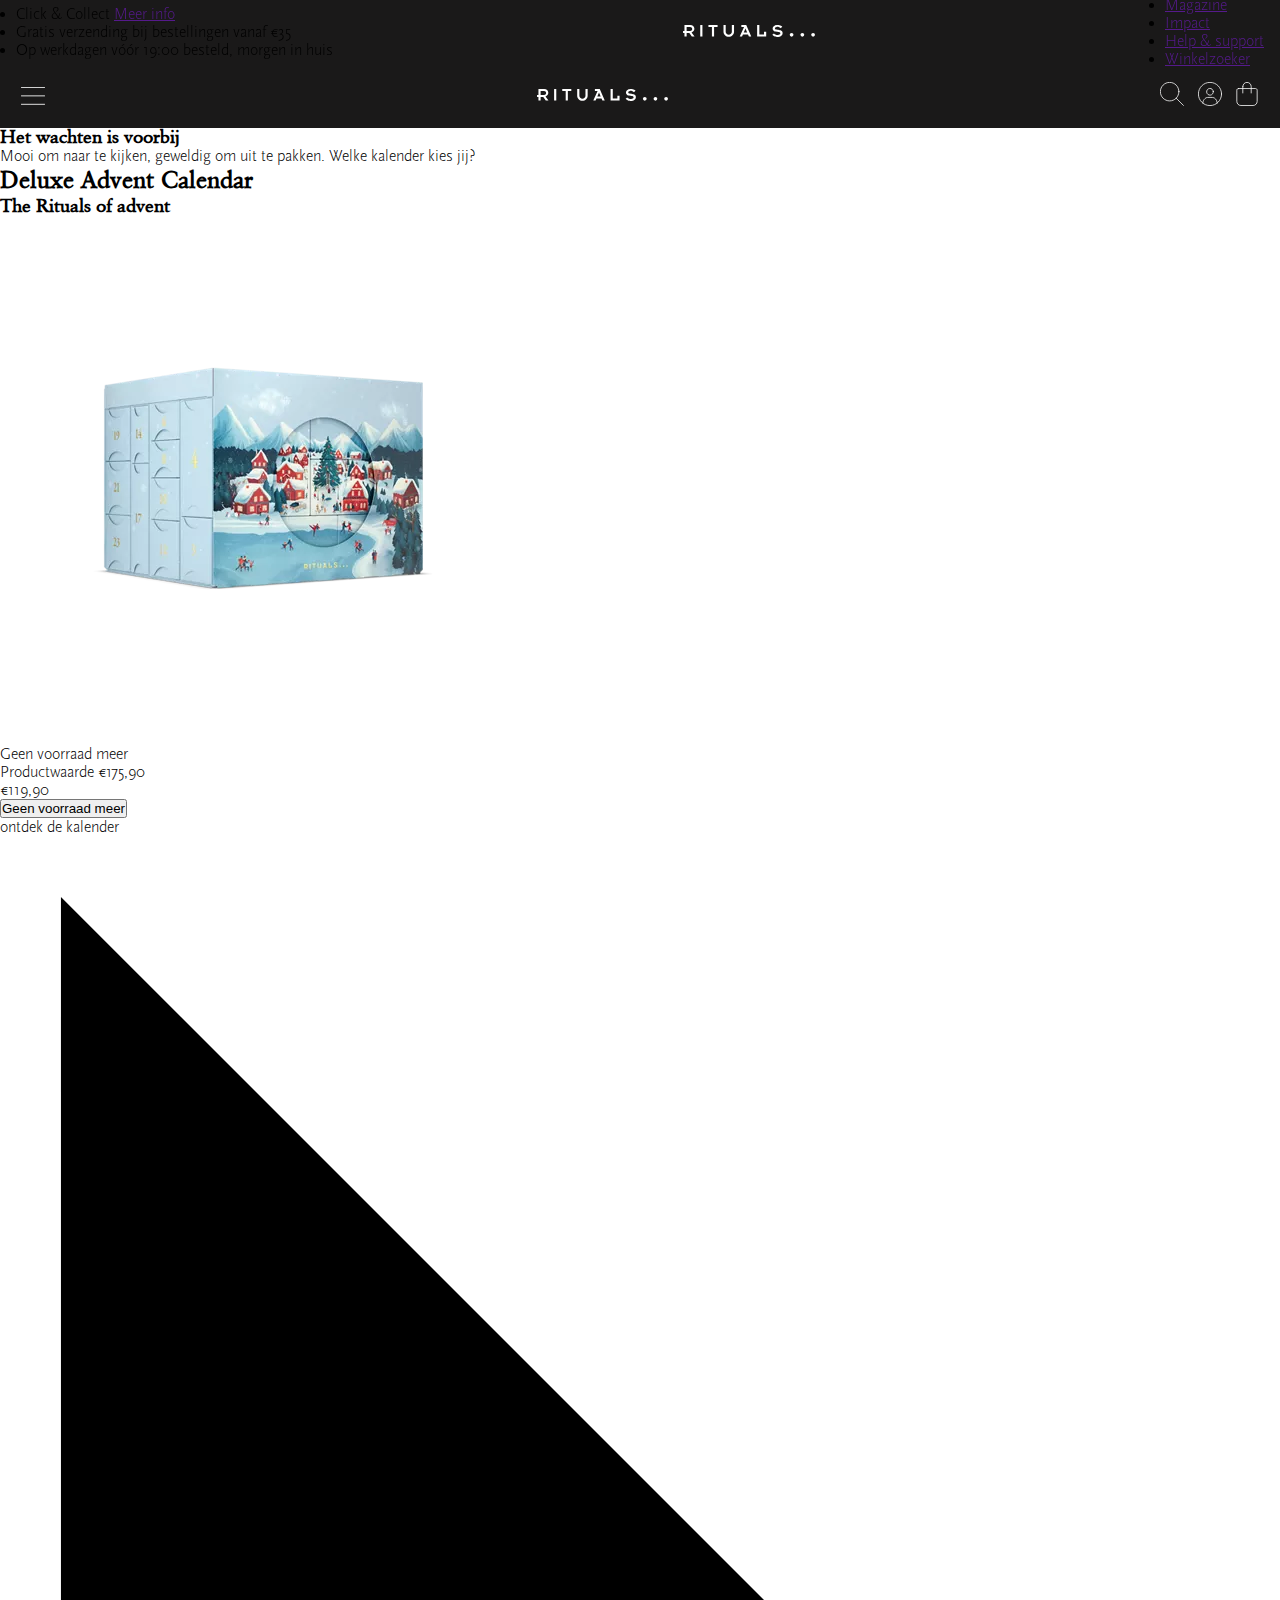
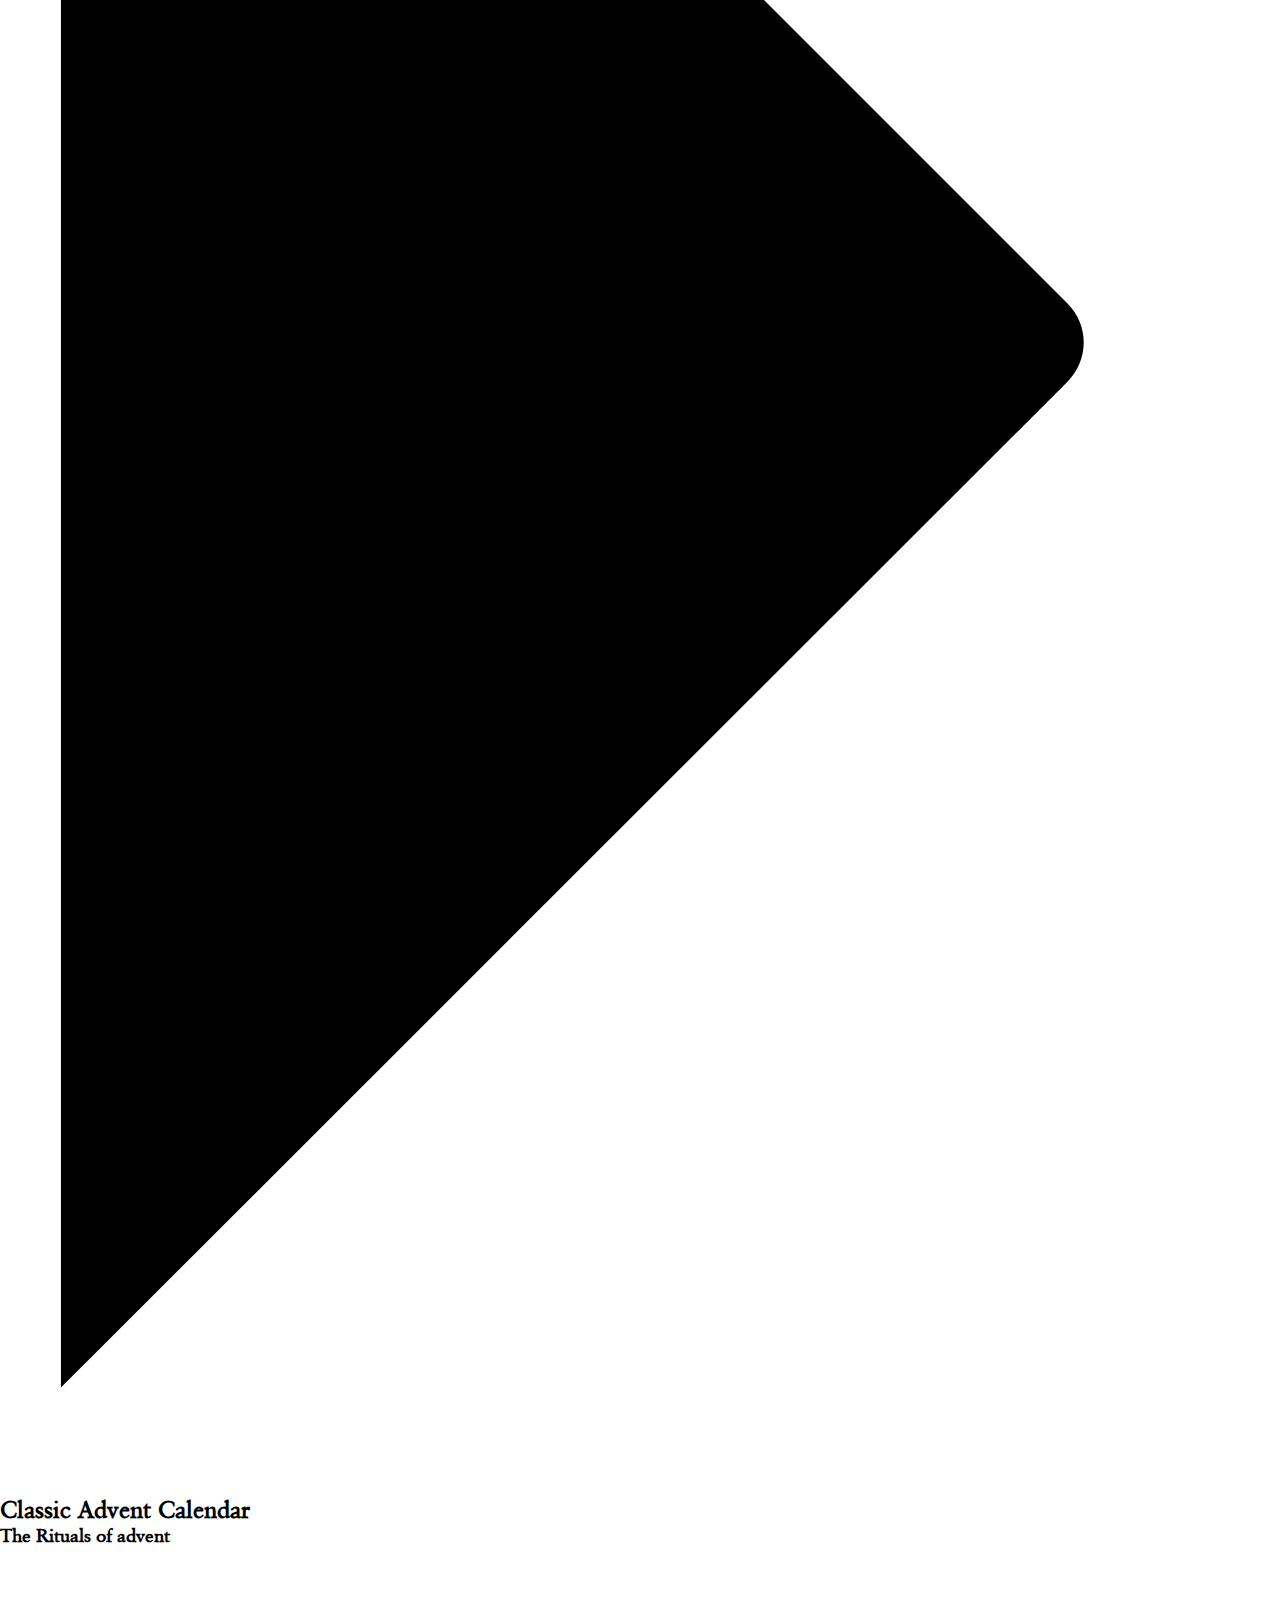
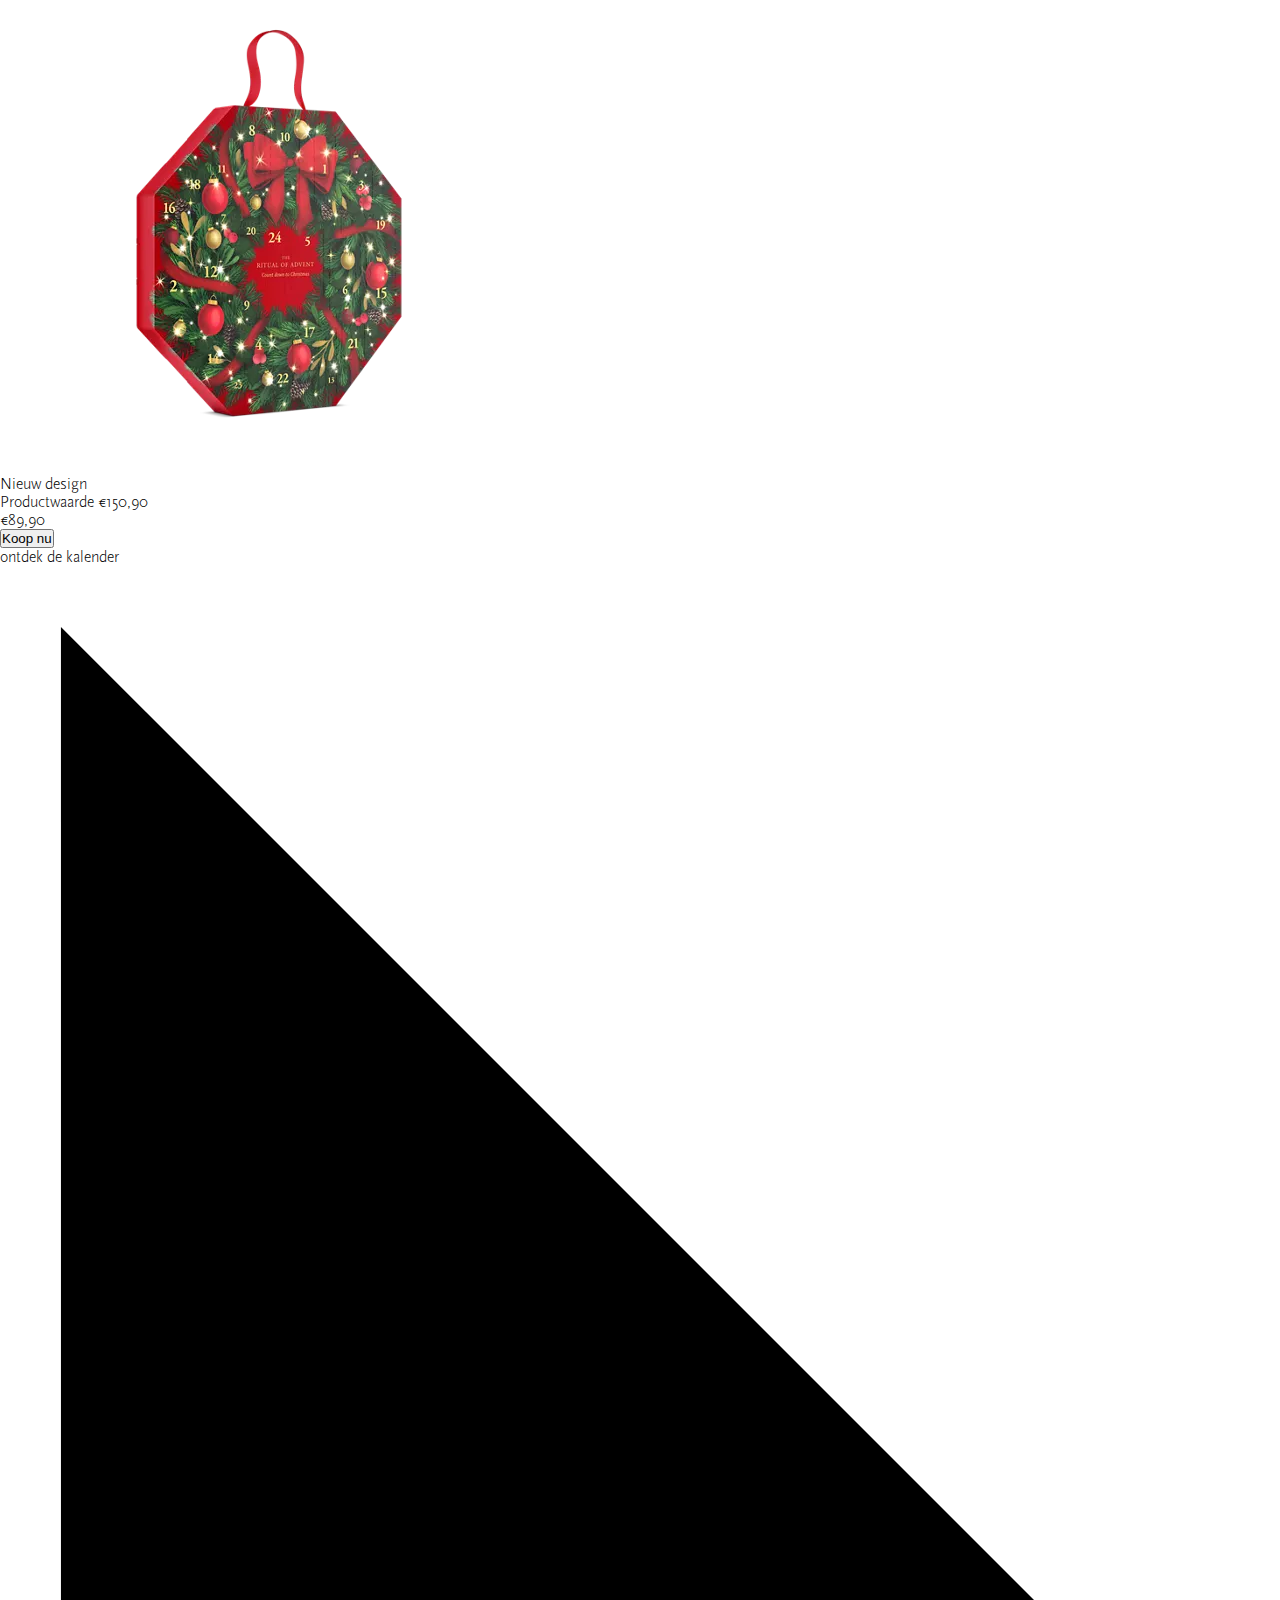
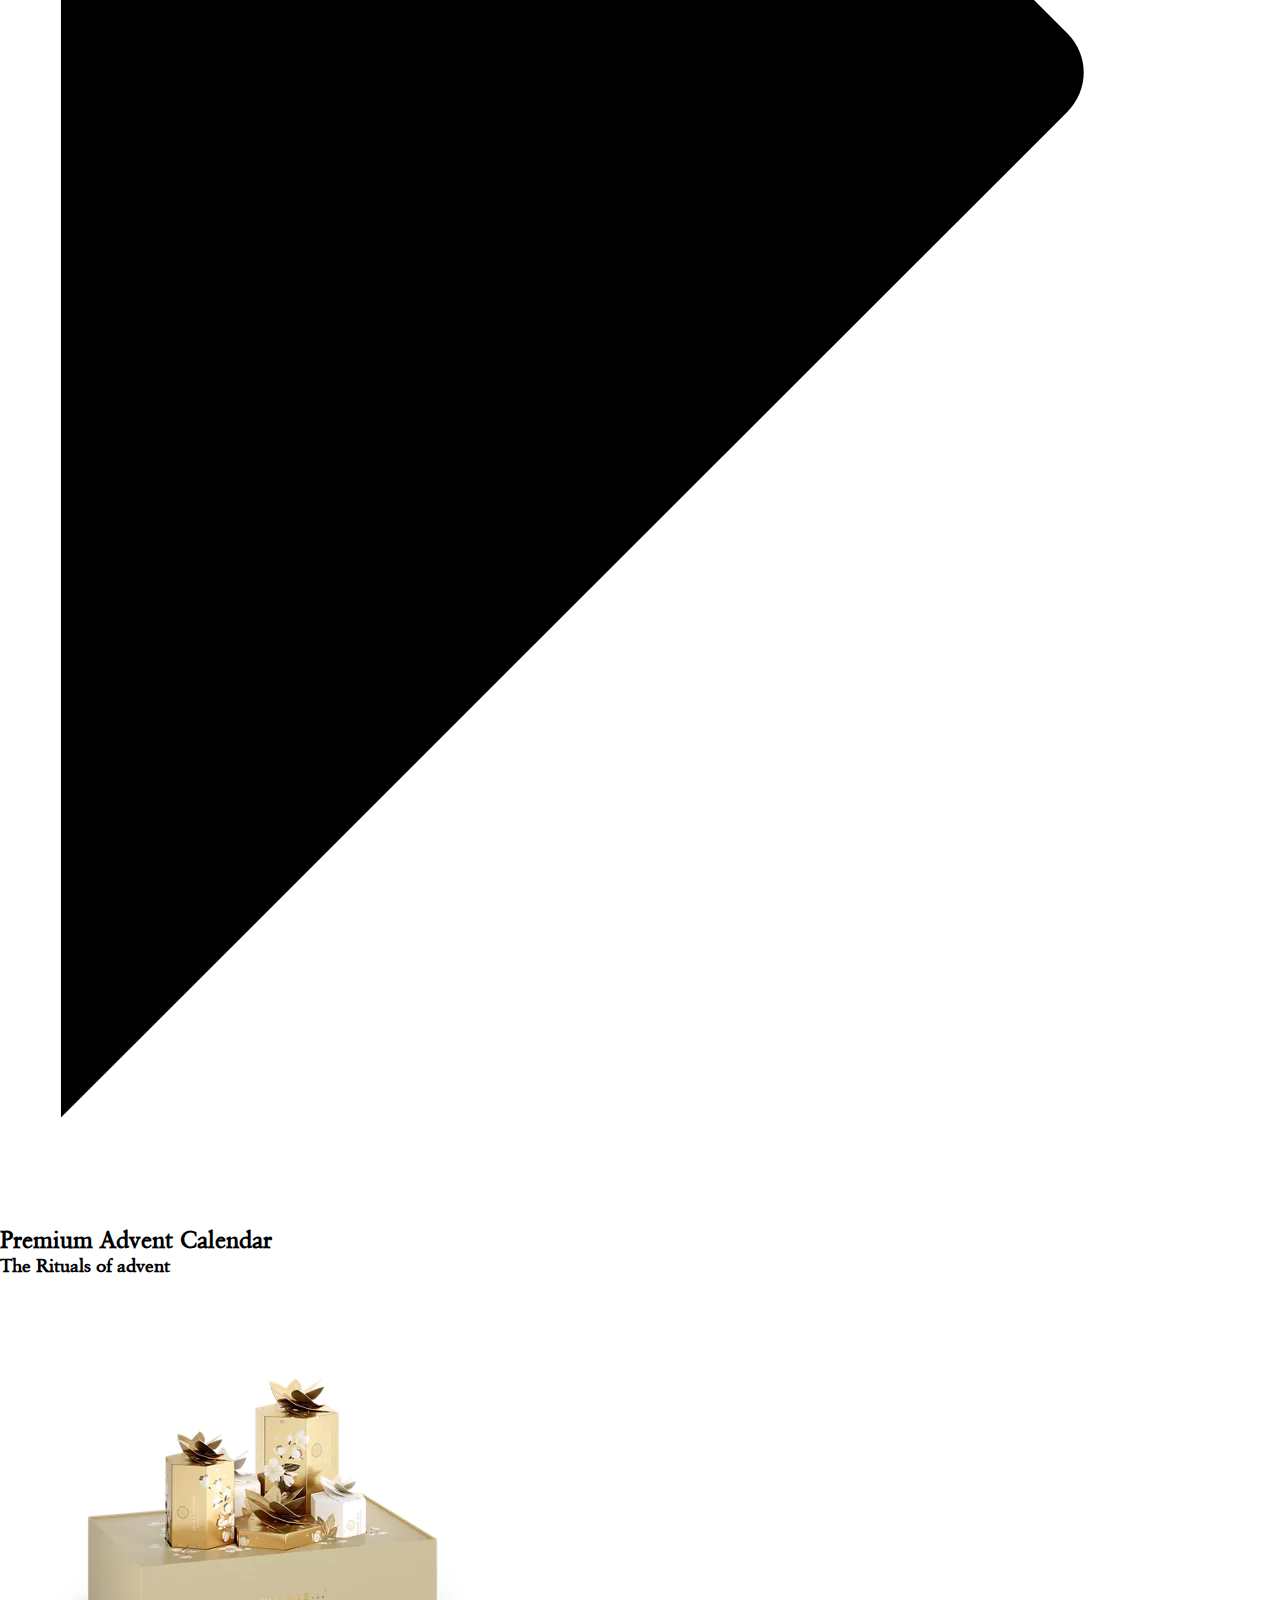
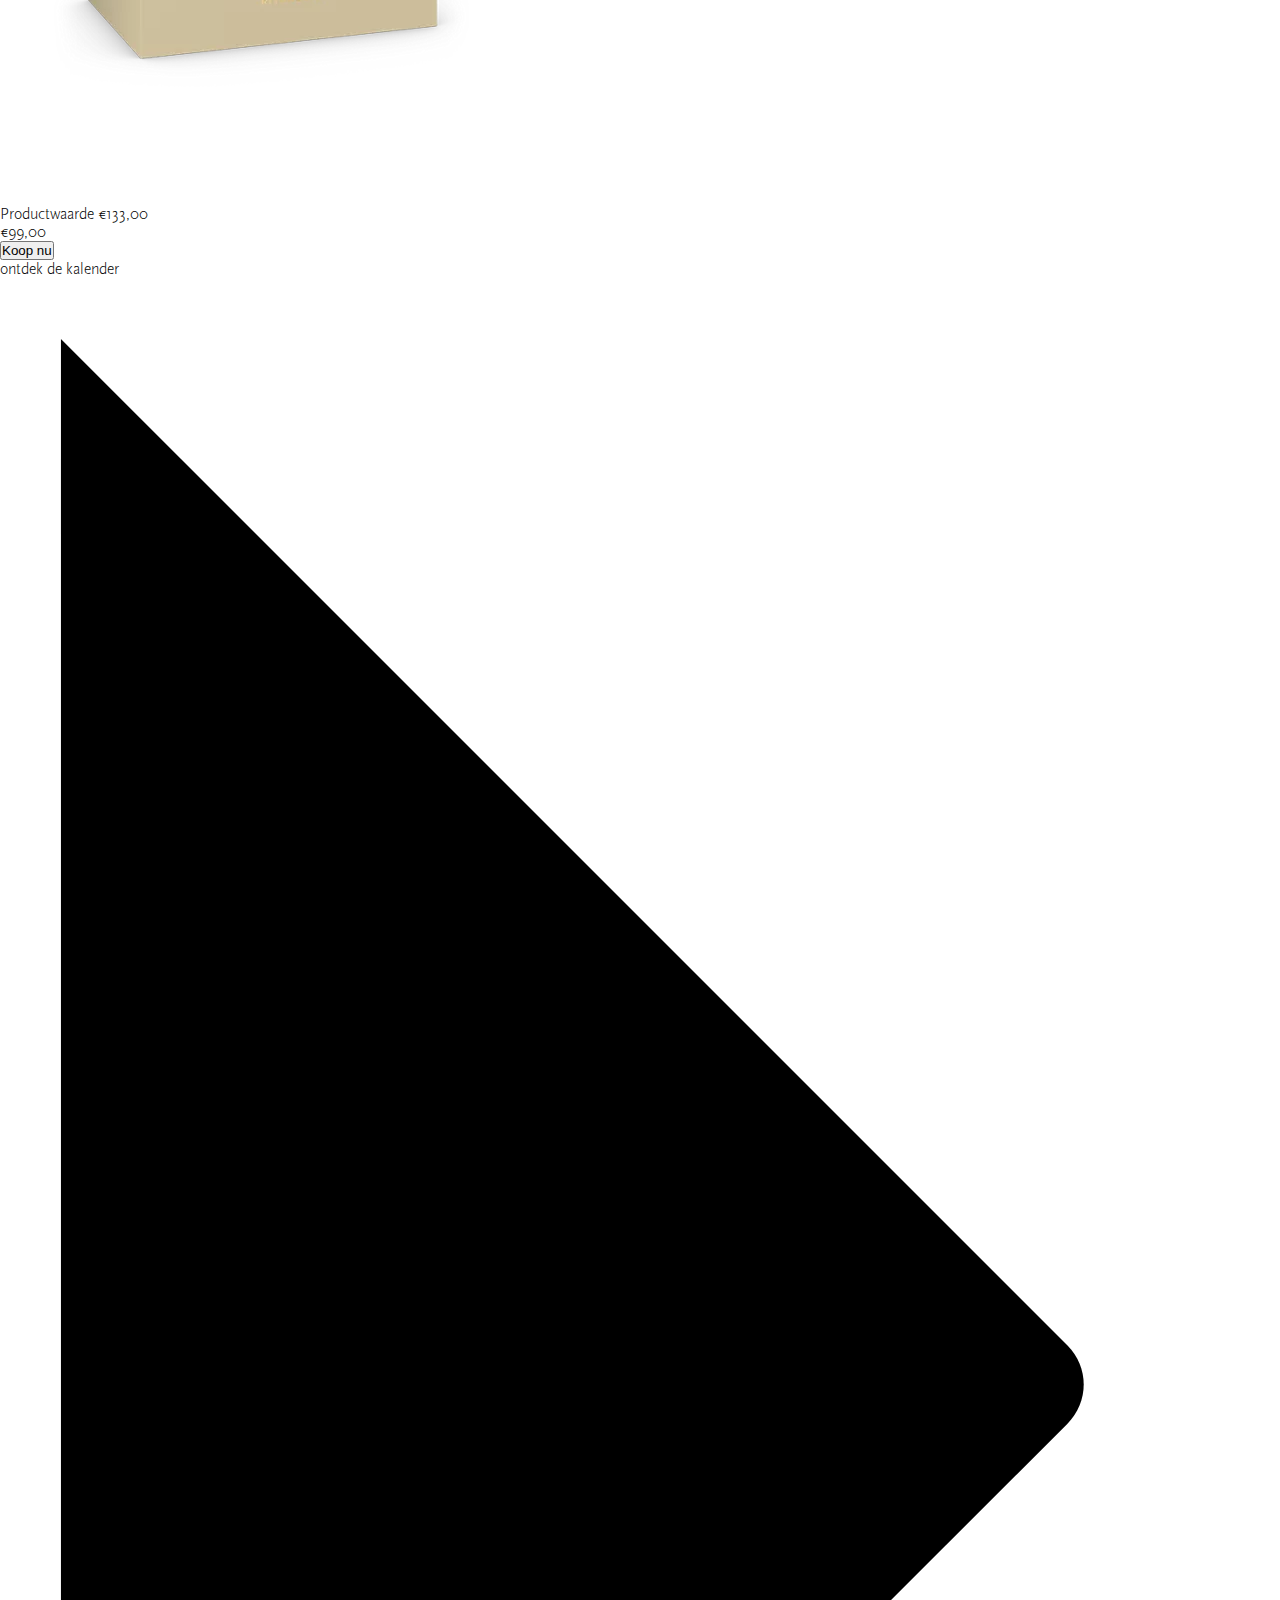
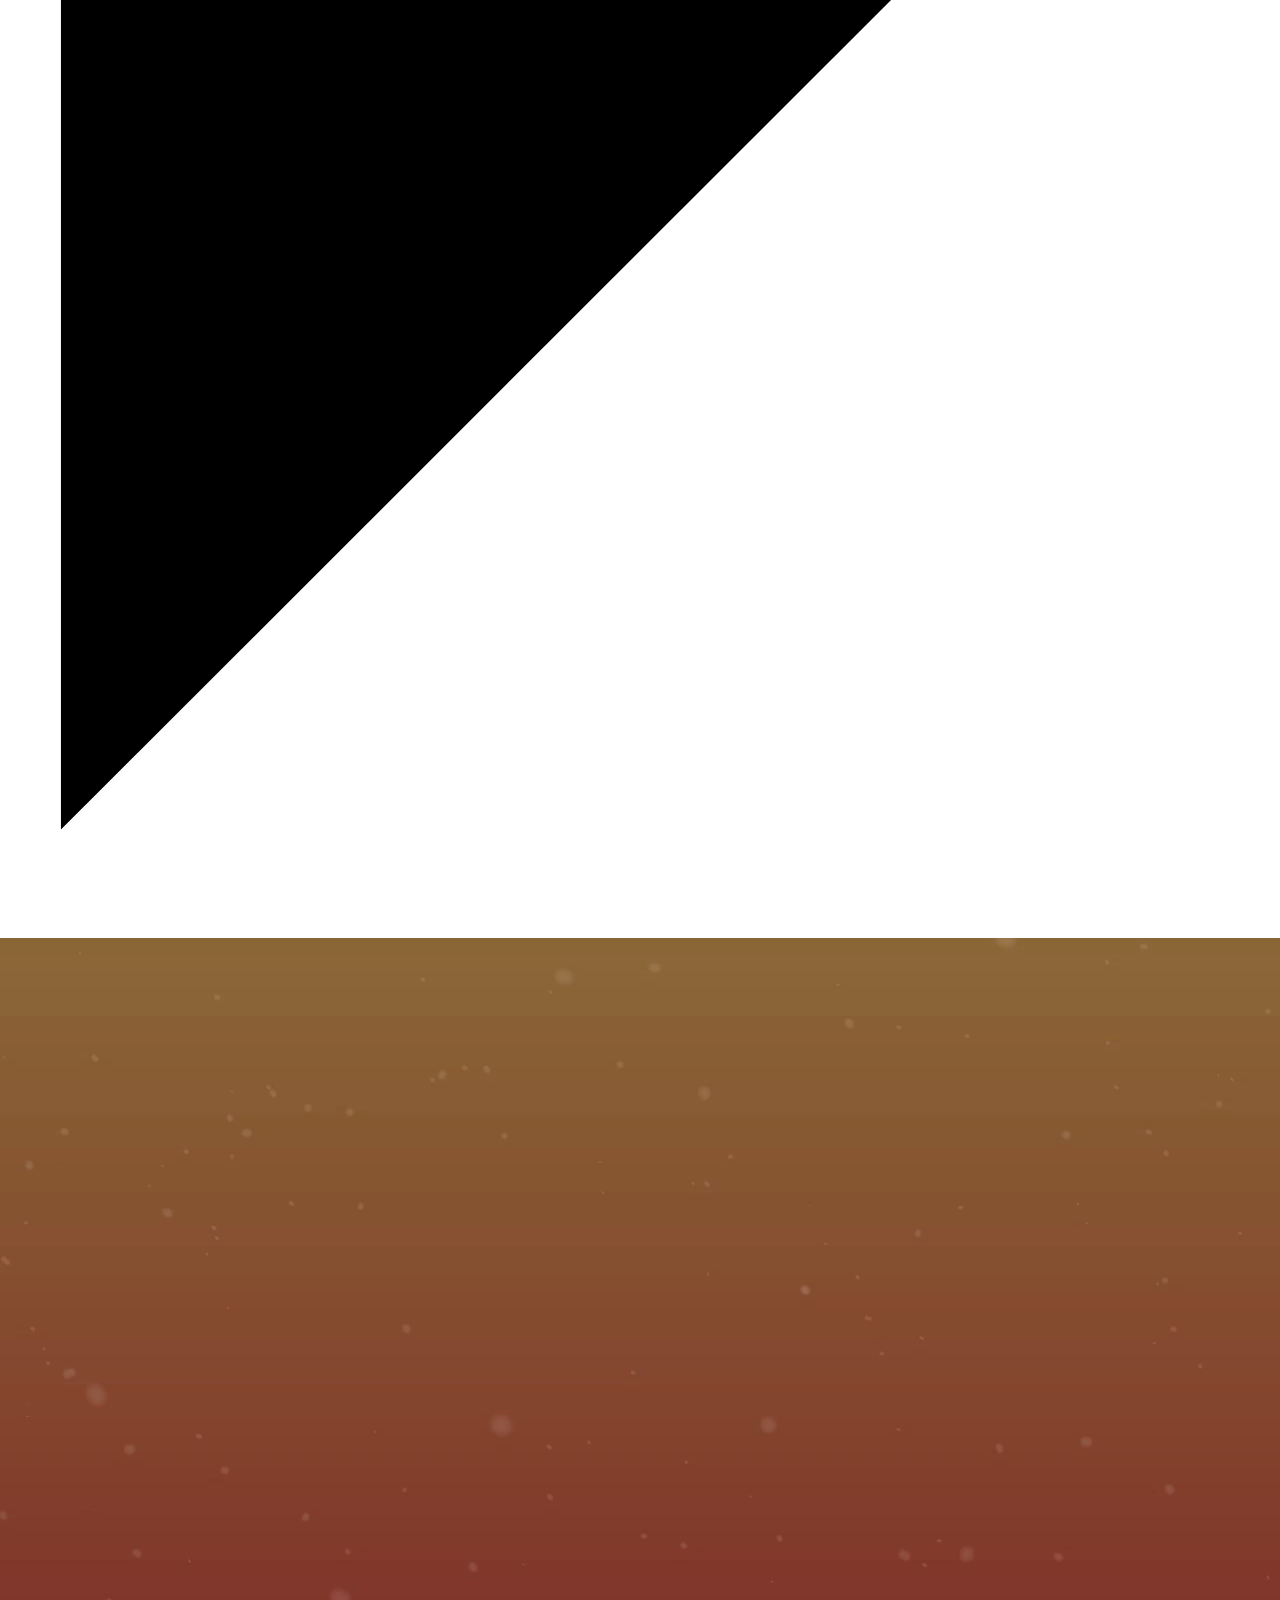
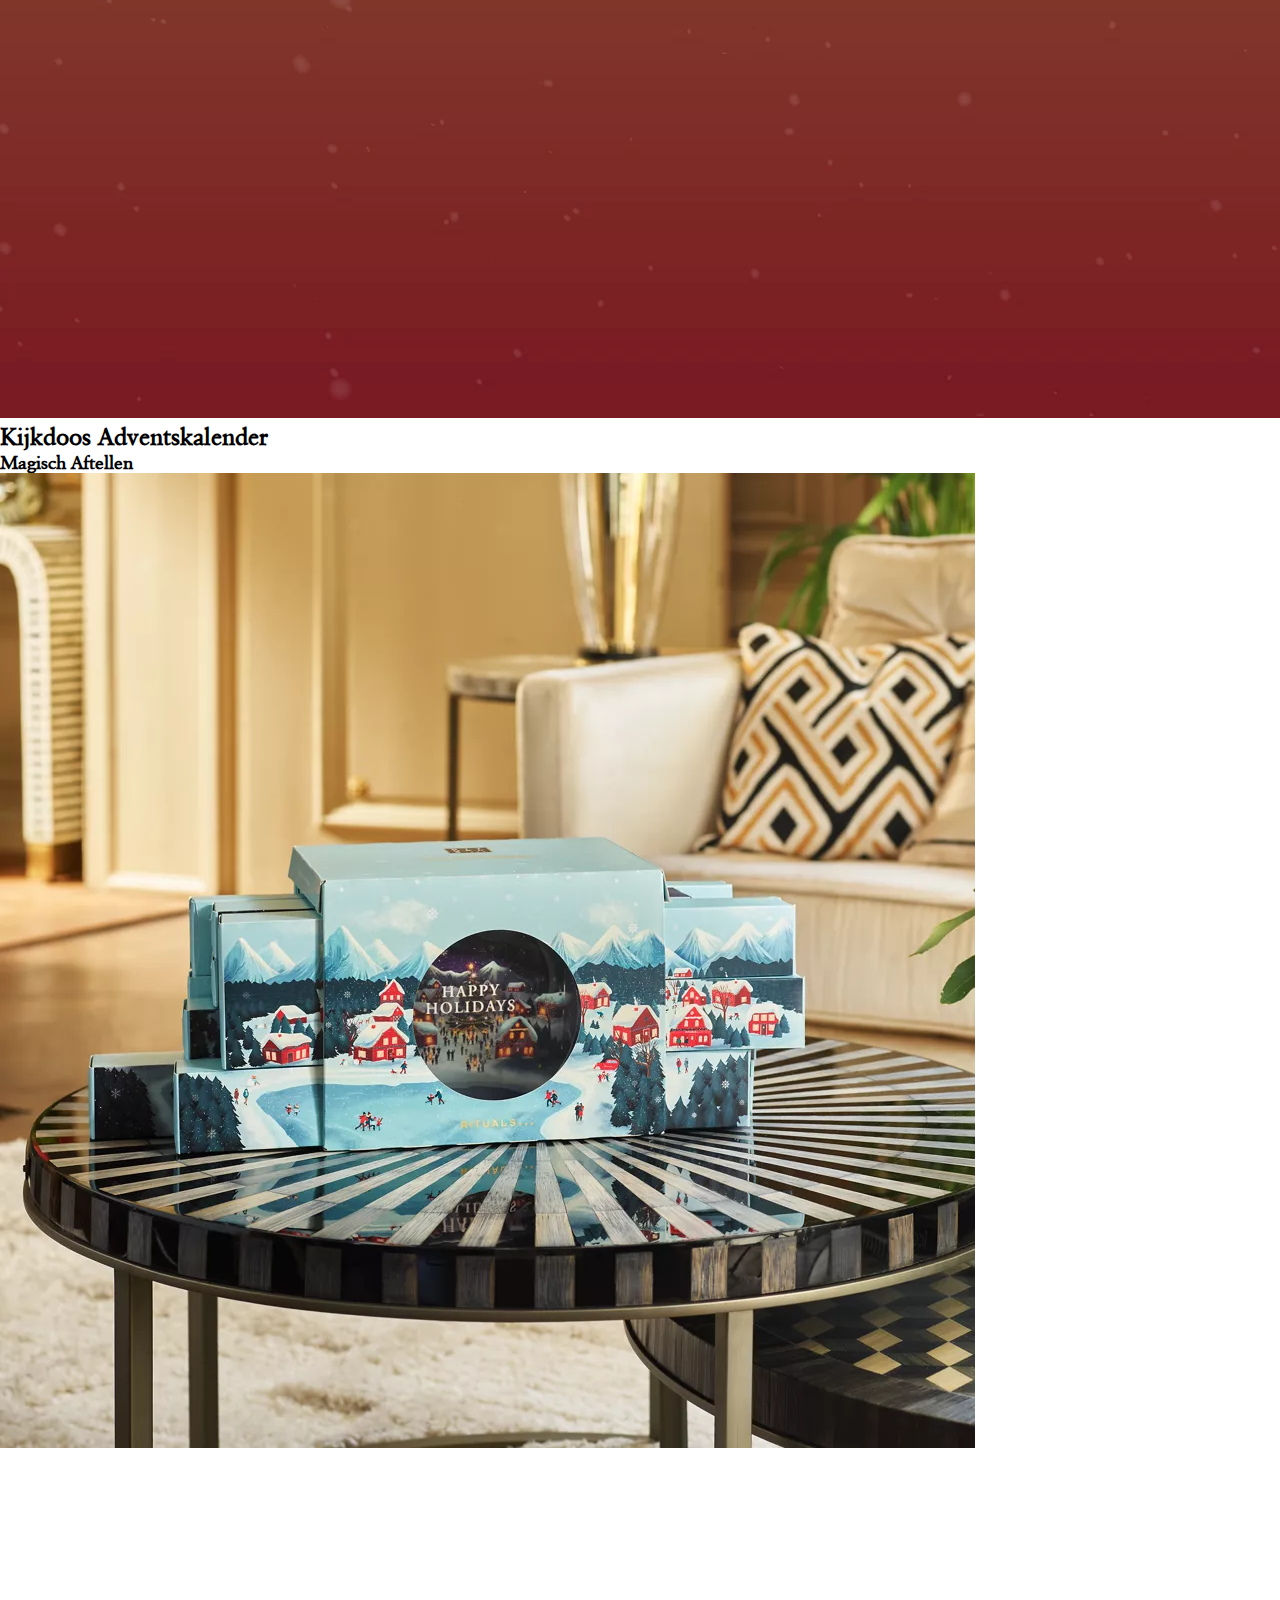
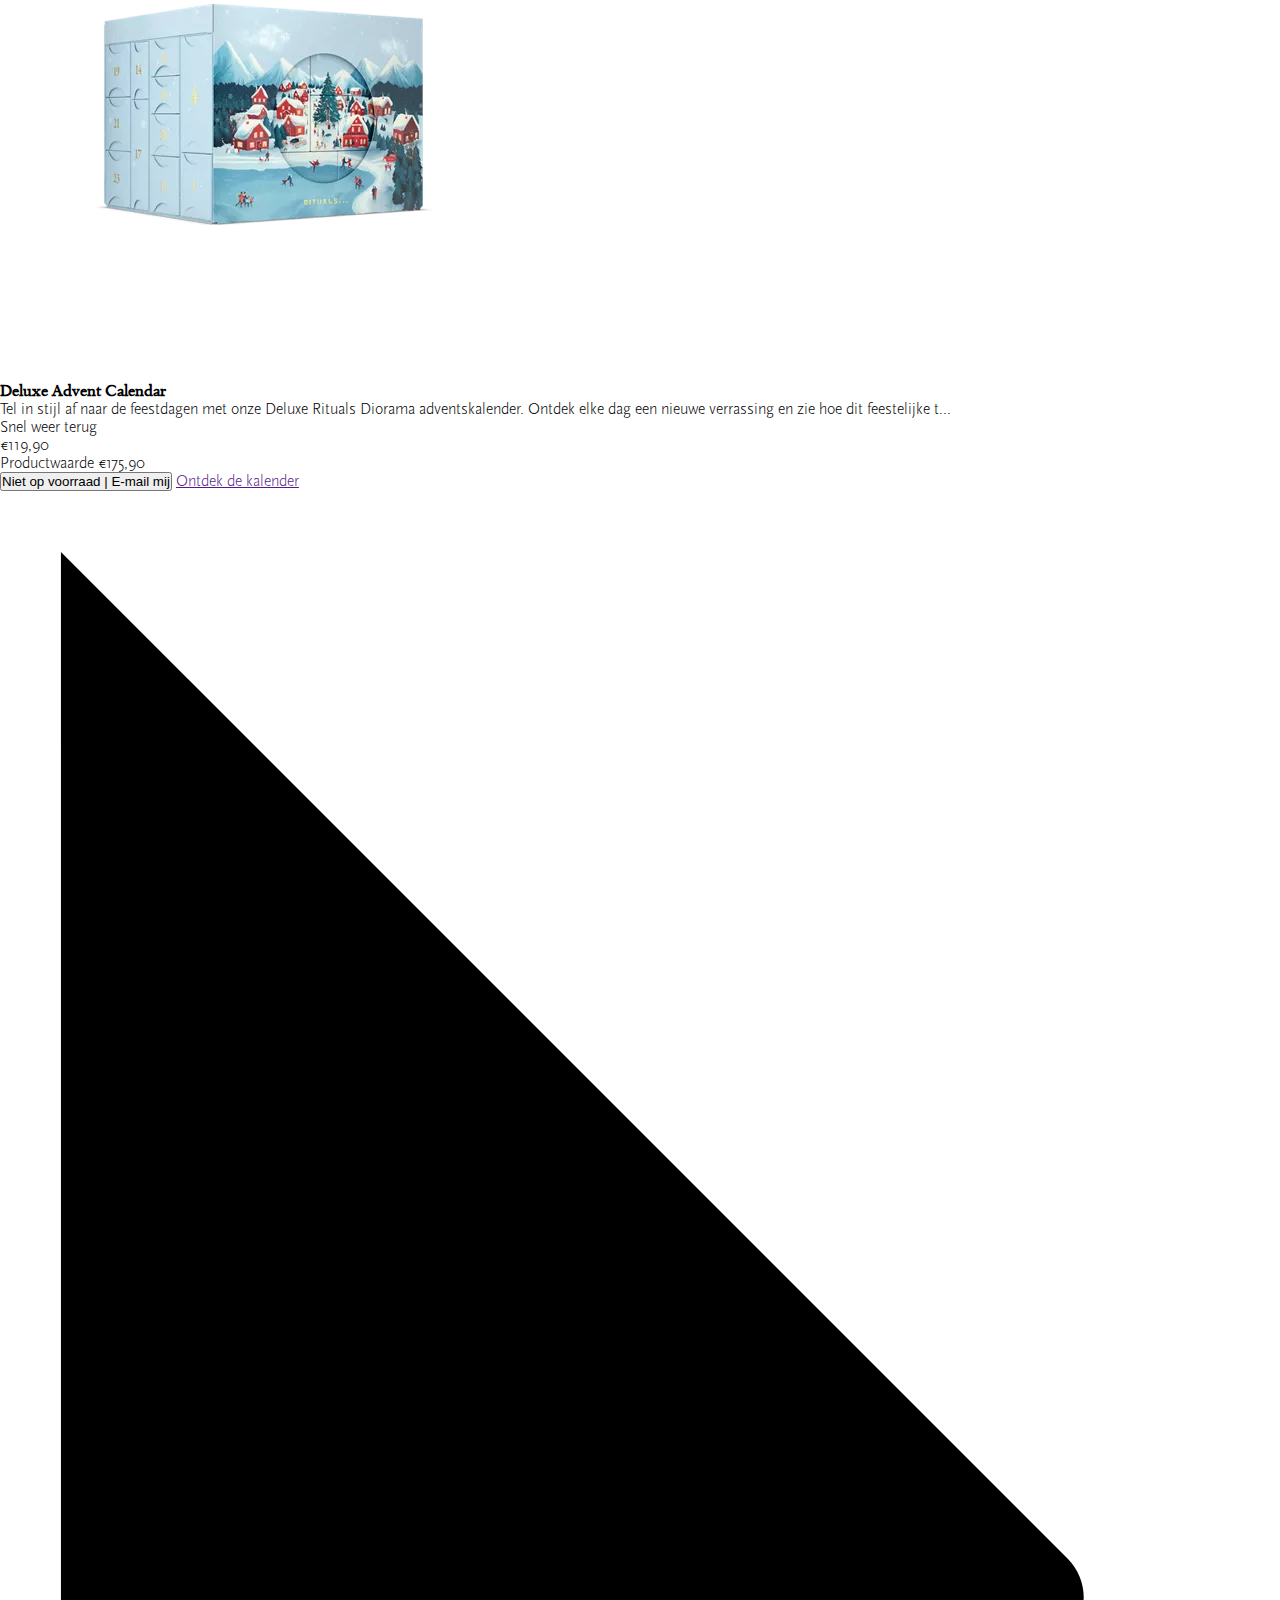
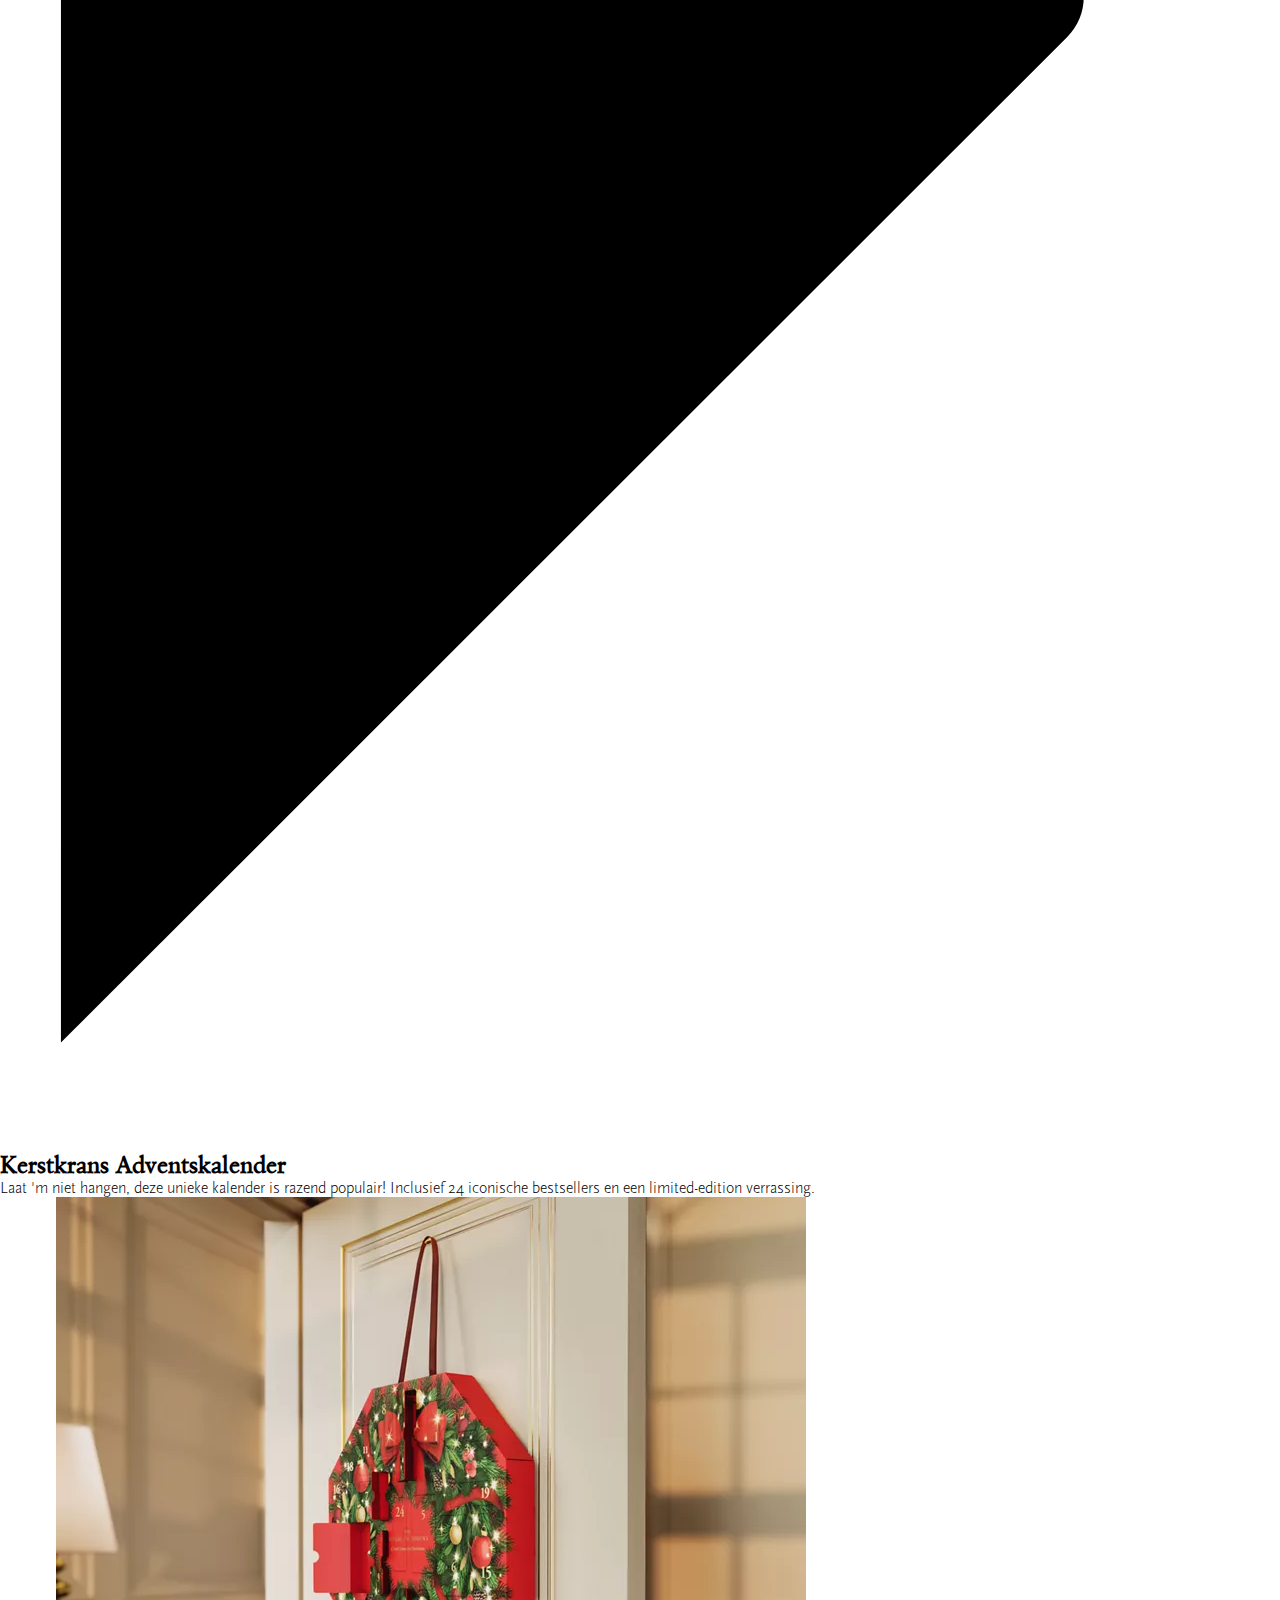
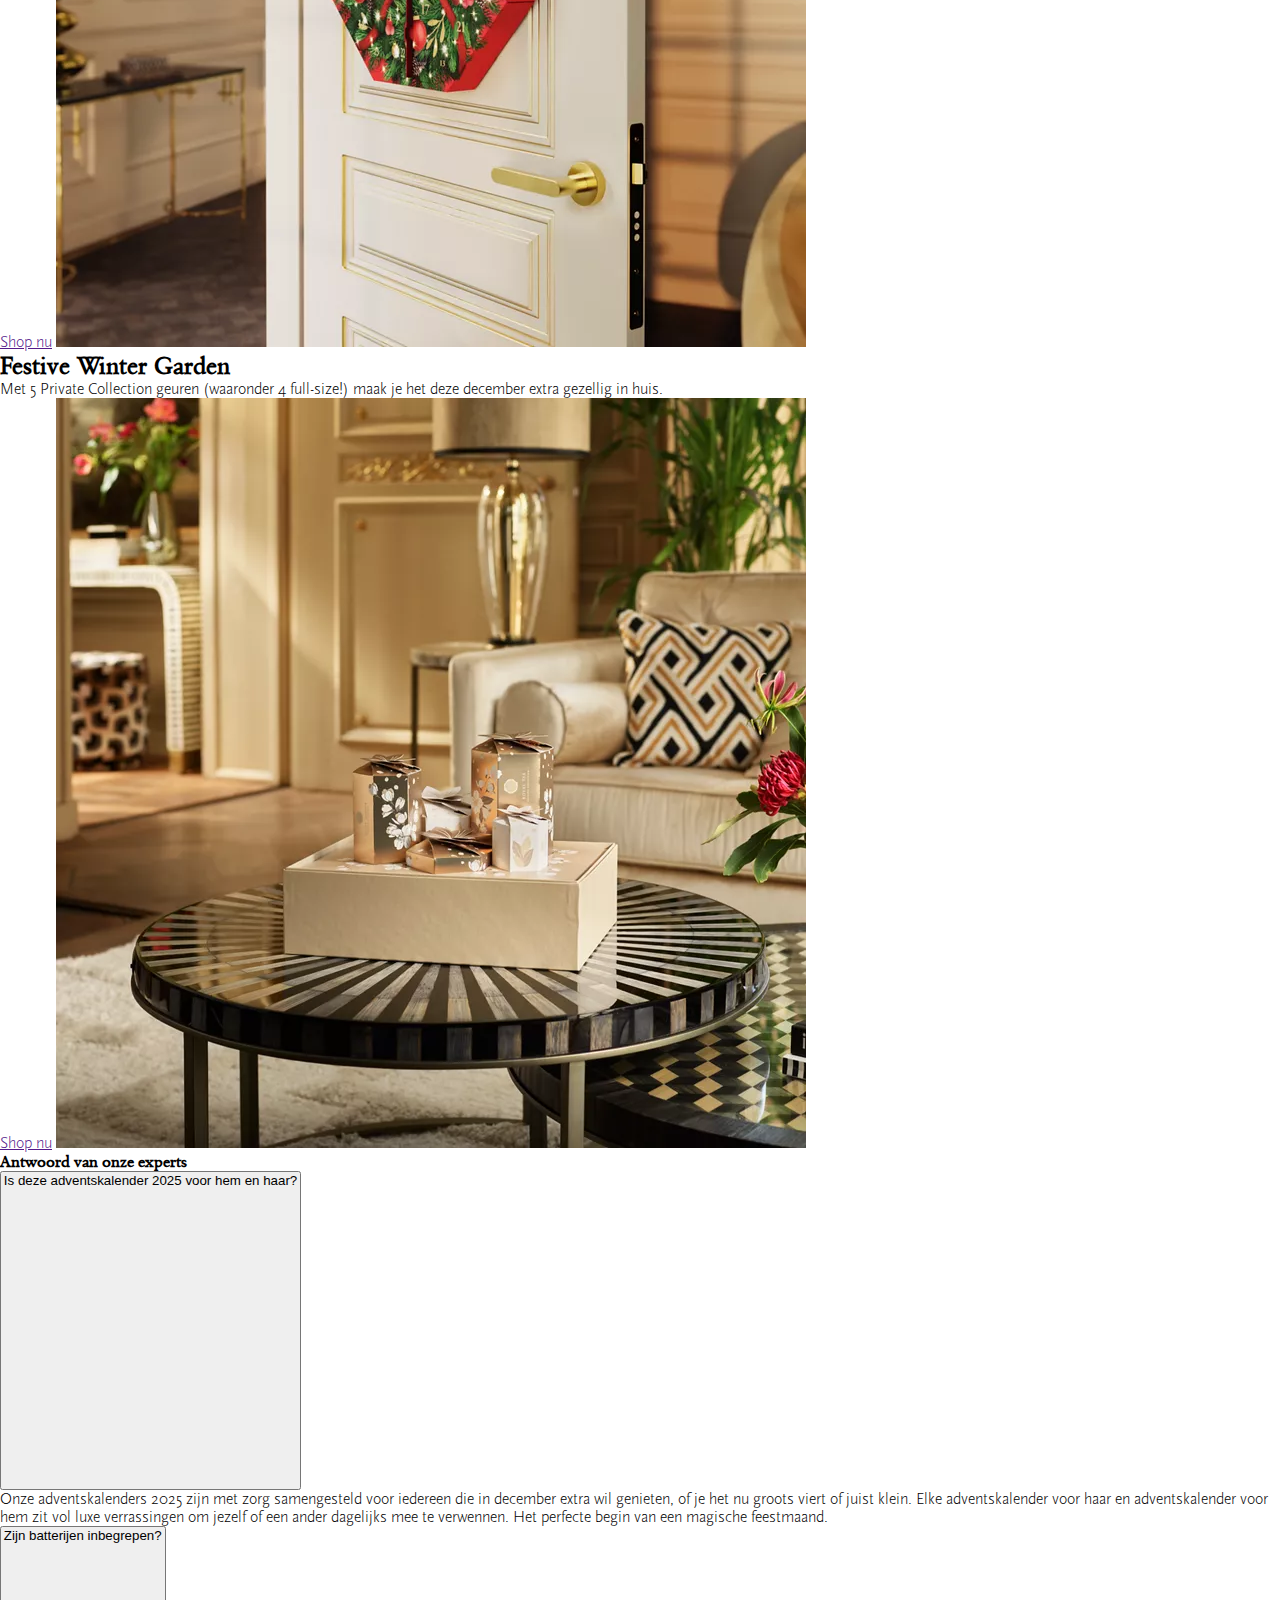
<file: advent.html>
<!DOCTYPE html>
<html lang="nl">
	
<head>
	<meta charset="UTF-8">
	<meta name="author" content="vincent">
	<meta name="viewport" content="width=device-width, initial-scale=1">
	
	<title>RITUALS® Adventskalender 2025 - Cadeaus voor Body & Home</title>
	
	<link href="styles/style.css" rel="stylesheet">
	<link rel="icon" type="image/svg+xml" href="images/rituals-logo.svg">
</head>

<body>
	<header>
		<div>
			<ul>
				<li><p>Click & Collect <a href="">Meer info</a></p></li>
				<li><p>Gratis verzending bij bestellingen vanaf €35</p></li>
				<li><p>Op werkdagen vóór 19:00 besteld, morgen in huis</p></li>
			</ul>
			<a href="index.html"><img src="images/rituals-wit.svg" alt="Rituals"></a>
			<ul>
				<li><a href="">Magazine</a></li>
				<li><a href="">Impact</a></li>
				<li><a href="">Help & support</a></li>
				<li><a href="">Winkelzoeker</a></li>
			</ul>
		</div>
		<div>
			<button aria-hidden="true">
				<svg xmlns="http://www.w3.org/2000/svg" viewBox="0 0 82.65 61.11">
					<title>Drie streepjes icoon voor hamburgermenu</title>
					<line x1="1.5" y1="1.5" x2="81.15" y2="1.5"/>
					<line x1="1.5" y1="30.56" x2="81.15" y2="30.56"/>
					<line x1="1.5" y1="59.61" x2="81.15" y2="59.61"/>
				</svg>
			</button>
			<nav> <!--Nav hamburgermenu-->
				<div> <!--Hamburgermenu top sluit en zoek-->
					<button aria-hidden="true">
						<svg xmlns="http://www.w3.org/2000/svg" viewBox="0 0 58.98 58.98">
							<title>Kruisicoon voor sluiten</title>
							<line class="cls-1" x1="1.5" y1="57.48" x2="57.48" y2="1.5"/>
    						<line class="cls-1" x1="57.48" y1="57.48" x2="1.5" y2="1.5"/>
						</svg>
					</button>
					<div>
						<label for="zoeken"></label>
						<input type="text" placeholder="Ik zoek...">
						<a href="">
							<svg xmlns="http://www.w3.org/2000/svg" viewBox="0 0 93 93">
								<title>Vergrootglas voor zoeken</title>
								<path d="M90.7 90.7705L62.72 62.7905M73.26 37.3705C73.26 57.192 57.1915 73.2605 37.37 73.2605C17.5485 73.2605 1.47998 57.192 1.47998 37.3705C1.47998 17.549 17.5485 1.48047 37.37 1.48047C57.1915 1.48047 73.26 17.549 73.26 37.3705Z"/>
							</svg>
						</a>
					</div>
				</div>
				<ul> <!--Hoofd menu items-->
					<li> <!--Nieuw-->
						<button aria-hidden="true"><p>Nieuw</p>
							<svg xmlns="http://www.w3.org/2000/svg" viewBox="0 0 21 37">
								<title>Pijl naar rechts voor menu item</title>
								<path d="M1,1l16.51,16.51c.36.36.36.93,0,1.29L1,35.3"/>
							</svg>
						</button>
						<section> <!--Menu items Nieuw-->
							<button aria-hidden="true">
								<svg xmlns="http://www.w3.org/2000/svg" viewBox="0 0 61 54">
									<title>Pijl naar links voor terugknop</title>
									<path d="M26.675 52.04C26.675 52.04 3.815 29.19 1.575 26.94C1.475 26.84 1.475 26.68 1.575 26.58L26.675 1.5M1.875 26.77H59.475"/>
								</svg>
							</button>
							<h3>Nieuw</h3>
							<ul>
								<li> <!--The Soulful Collection-->
									<a href=""><p>The Soulful Collection</p>
										<svg xmlns="http://www.w3.org/2000/svg" viewBox="0 0 21 37">
											<title>Pijl naar rechts voor menu item</title>
											<path d="M1,1l16.51,16.51c.36.36.36.93,0,1.29L1,35.3"/>
										</svg>
									</a>
								</li>
								<li> <!--Nieuwe Limited Edition: The Alchemy Collection-->
									<a href=""><p>Nieuwe Limited Edition: The Alchemy Collection</p>
										<svg xmlns="http://www.w3.org/2000/svg" viewBox="0 0 21 37">
											<title>Pijl naar rechts voor menu item</title>
											<path d="M1,1l16.51,16.51c.36.36.36.93,0,1.29L1,35.3"/>
										</svg>
									</a>
								</li>
								<li> <!--The Ritual of Advent-->
									<a href=""><p>The Ritual of Advent</p>
										<svg xmlns="http://www.w3.org/2000/svg" viewBox="0 0 21 37">
											<title>Pijl naar rechts voor menu item</title>
											<path d="M1,1l16.51,16.51c.36.36.36.93,0,1.29L1,35.3"/>
										</svg>
									</a>
								</li>
								<li> <!--Nieuwe producten: Royal Tea-->
									<a href=""><p>Nieuwe producten: Royal Tea</p>
										<svg xmlns="http://www.w3.org/2000/svg" viewBox="0 0 21 37">
											<title>Pijl naar rechts voor menu item</title>
											<path d="M1,1l16.51,16.51c.36.36.36.93,0,1.29L1,35.3"/>
										</svg>
									</a>
								</li>
								<li> <!--Nieuwe luxe gift sets-->
									<a href=""><p>Nieuwe luxe gift sets</p>
										<svg xmlns="http://www.w3.org/2000/svg" viewBox="0 0 21 37">
											<title>Pijl naar rechts voor menu item</title>
											<path d="M1,1l16.51,16.51c.36.36.36.93,0,1.29L1,35.3"/>
										</svg>
									</a>
								</li>
								<li> <!--Refill Value Box-->
									<a href=""><p>Refill Value Box</p>
										<svg xmlns="http://www.w3.org/2000/svg" viewBox="0 0 21 37">
											<title>Pijl naar rechts voor menu item</title>
											<path d="M1,1l16.51,16.51c.36.36.36.93,0,1.29L1,35.3"/>
										</svg>
									</a>
								</li>
							</ul>
							<h3>Ontdek meer</h3>
							<ul>
								<li> <!--Bestsellers-->
									<a href=""><p>Bestsellers</p>
										<svg xmlns="http://www.w3.org/2000/svg" viewBox="0 0 21 37">
											<title>Pijl naar rechts voor menu item</title>
											<path d="M1,1l16.51,16.51c.36.36.36.93,0,1.29L1,35.3"/>
										</svg>
									</a>
								</li>
								<li> <!--Promoties-->
									<a href=""><p>Promoties</p>
										<svg xmlns="http://www.w3.org/2000/svg" viewBox="0 0 21 37">
											<title>Pijl naar rechts voor menu item</title>
											<path d="M1,1l16.51,16.51c.36.36.36.93,0,1.29L1,35.3"/>
										</svg>
									</a>
								</li>
								<li> <!--Herfst Essentials-->
									<a href=""><p>Herfst Essentials</p>
										<svg xmlns="http://www.w3.org/2000/svg" viewBox="0 0 21 37">
											<title>Pijl naar rechts voor menu item</title>
											<path d="M1,1l16.51,16.51c.36.36.36.93,0,1.29L1,35.3"/>
										</svg>
									</a>
								</li>
								<li> <!--Navullingen-->
									<a href=""><p>Navullingen</p>
										<svg xmlns="http://www.w3.org/2000/svg" viewBox="0 0 21 37">
											<title>Pijl naar rechts voor menu item</title>
											<path d="M1,1l16.51,16.51c.36.36.36.93,0,1.29L1,35.3"/>
										</svg>
									</a>
								</li>
								<li> <!--Exclusief Online-->
									<a href=""><p>Exclusief Online</p>
										<svg xmlns="http://www.w3.org/2000/svg" viewBox="0 0 21 37">
											<title>Pijl naar rechts voor menu item</title>
											<path d="M1,1l16.51,16.51c.36.36.36.93,0,1.29L1,35.3"/>
										</svg>
									</a>
								</li>
							</ul>
						</section>
					</li>
					<li> <!--Body-->
						<button aria-hidden="true"><p>Body</p>
							<svg xmlns="http://www.w3.org/2000/svg" viewBox="0 0 21 37">
								<title>Pijl naar rechts voor menu item</title>
								<path d="M1,1l16.51,16.51c.36.36.36.93,0,1.29L1,35.3"/>
							</svg>
						</button>
						<section> <!--Menu items Body-->
							<button aria-hidden="true">
								<svg xmlns="http://www.w3.org/2000/svg" viewBox="0 0 61 54">
									<title>Pijl naar links voor terugknop</title>
									<path d="M26.675 52.04C26.675 52.04 3.815 29.19 1.575 26.94C1.475 26.84 1.475 26.68 1.575 26.58L26.675 1.5M1.875 26.77H59.475"/>
								</svg>
							</button>
							<h2>
								<a href=""><span>Shop: Body</span> 
									<svg xmlns="http://www.w3.org/2000/svg" viewBox="0 0 21 37">
										<title>Pijl naar rechts voor menu item</title>
										<path d="M1,1l16.51,16.51c.36.36.36.93,0,1.29L1,35.3"/>
									</svg>
								</a>
							</h2>
							<ul>
								<li> <!--Douche & Badproducten-->
									<button aria-hidden="true"><p>Douche & Badproducten</p>
										<svg xmlns="http://www.w3.org/2000/svg" viewBox="0 0 21 37">
											<title>Pijl naar rechts voor menu item</title>
											<path d="M1,1l16.51,16.51c.36.36.36.93,0,1.29L1,35.3"/>
										</svg>
									</button>
									<section> <!--Menu items Douche & Badproducten-->
										<button aria-hidden="true">
											<svg xmlns="http://www.w3.org/2000/svg" viewBox="0 0 61 54">
												<title>Pijl naar links voor terugknop</title>
												<path d="M26.675 52.04C26.675 52.04 3.815 29.19 1.575 26.94C1.475 26.84 1.475 26.68 1.575 26.58L26.675 1.5M1.875 26.77H59.475"/>
											</svg>
										</button>
										<h2>
											<a href=""><span>Shop: Douche & Badproducten</span>
												<svg xmlns="http://www.w3.org/2000/svg" viewBox="0 0 21 37">
													<title>Pijl naar rechts voor menu item</title>
													<path d="M1,1l16.51,16.51c.36.36.36.93,0,1.29L1,35.3"/>
												</svg>
											</a>
										</h2>
										<ul>
											<li>
												<a href="">
													<img src="images/hamburgermenu/body-bad&douche/douchegels.webp" alt=""> 
													<p>Douchegels</p>
												</a>
											</li>
											<li>
												<a href="">
													<img src="images/hamburgermenu/body-bad&douche/doucheolie.webp" alt=""> 
													<p>Doucheolie</p>
												</a>
											</li>
											<li>
												<a href="">
													<img src="images/hamburgermenu/body-bad&douche/badproducten.webp" alt=""> 
													<p>Badproducten</p>
												</a>
											</li>
											<li>
												<a href="">
													<img src="images/hamburgermenu/body-bad&douche/bodyscrub.webp" alt=""> 
													<p>Bodyscrub</p>
												</a>
											</li>
											<li>
												<a href="">
													<img src="images/hamburgermenu/body-bad&douche/the-clean-beauty-bar.webp" alt=""> 
													<p>The Clean Beauty Bar</p>
												</a>
											</li>
											<li>
												<a href="">
													<img src="images/hamburgermenu/body-bad&douche/voordeelverpakkingen.webp" alt=""> 
													<p>Voordeelverpakkingen</p>
												</a>
											</li>
											<li>
												<a href="">
													<img src="images/hamburgermenu/body-bad&douche/minis.webp" alt=""> 
													<p>Mini's</p>
												</a>
											</li>
										</ul>
									</section>
								</li>
								<li> <!--Body Care-->
									<button aria-hidden="true"><p>Body Care</p>
										<svg xmlns="http://www.w3.org/2000/svg" viewBox="0 0 21 37">
											<title>Pijl naar rechts voor menu item</title>
											<path d="M1,1l16.51,16.51c.36.36.36.93,0,1.29L1,35.3"/>
										</svg>
									</button>
									<section> <!--Menu items Body Care-->
										<button aria-hidden="true">
											<svg xmlns="http://www.w3.org/2000/svg" viewBox="0 0 61 54">
												<title>Pijl naar links voor terugknop</title>
												<path d="M26.675 52.04C26.675 52.04 3.815 29.19 1.575 26.94C1.475 26.84 1.475 26.68 1.575 26.58L26.675 1.5M1.875 26.77H59.475"/>
											</svg>
										</button>
										<h2>
											<a href=""><span>Shop: Body Care</span>
												<svg xmlns="http://www.w3.org/2000/svg" viewBox="0 0 21 37">
													<title>Pijl naar rechts voor menu item</title>
													<path d="M1,1l16.51,16.51c.36.36.36.93,0,1.29L1,35.3"/>
												</svg>
											</a>
										</h2>
										<ul>
											<li>
												<a href="">
													<img src="images/hamburgermenu/body-bodycare/bodycremes-olie.webp" alt="Bodycrèmes en Olie"> 
													<p>Bodycrèmes & Olie</p>
												</a>
											</li>
											<li>
												<a href="">
													<img src="images/hamburgermenu/body-bodycare/massage-producten.webp" alt="Massage Producten"> 
													<p>Massage Producten</p>
												</a>
											</li>
											<li>
												<a href="">
													<img src="images/hamburgermenu/body-bodycare/deodorants.webp" alt="Deodorants"> 
													<p>Deodorants</p>
												</a>
											</li>
											<li>
												<a href="">
													<img src="images/hamburgermenu/body-bodycare/hair-bodymists.webp" alt="Hair en Body Mists"> 
													<p>Hair & Body Mists</p>
												</a>
											</li>
											<li>
												<a href="">
													<img src="images/hamburgermenu/body-bodycare/refills.webp" alt="Refills"> 
													<p>Refills</p>
												</a>
											</li>
											<li>
												<a href="">
													<img src="images/hamburgermenu/body-bodycare/voordeelverpakkingen.webp" alt="Voordeelverpakkingen"> 
													<p>Voordeelverpakkingen</p>
												</a>
											</li>
											<li>
												<a href="">
													<img src="images/hamburgermenu/body-bodycare/minis.webp" alt="Mini's"> 
													<p>Mini's</p>
												</a>
											</li>
										</ul>
									</section>
								</li>
								<li> <!--Haarproducten-->
									<button aria-hidden="true"><p>Haarproducten</p>
										<svg xmlns="http://www.w3.org/2000/svg" viewBox="0 0 21 37">
											<title>Pijl naar rechts voor menu item</title>
											<path d="M1,1l16.51,16.51c.36.36.36.93,0,1.29L1,35.3"/>
										</svg>
									</button>
									<section> <!--Menu items Haarproducten-->
										<button aria-hidden="true">
											<svg xmlns="http://www.w3.org/2000/svg" viewBox="0 0 61 54">
												<title>Pijl naar links voor terugknop</title>
												<path d="M26.675 52.04C26.675 52.04 3.815 29.19 1.575 26.94C1.475 26.84 1.475 26.68 1.575 26.58L26.675 1.5M1.875 26.77H59.475"/>
											</svg>
										</button>
										<h2>
											<a href=""><span>Shop: Haarproducten</span>
												<svg xmlns="http://www.w3.org/2000/svg" viewBox="0 0 21 37">
													<title>Pijl naar rechts voor menu item</title>
													<path d="M1,1l16.51,16.51c.36.36.36.93,0,1.29L1,35.3"/>
												</svg>
											</a>
										</h2>
										<ul>
											<li>
												<a href="">
													<img src="images/hamburgermenu/body-haarproducten/shampoo-conditioners.webp" alt="Shampoos en Conditioners"> 
													<p>Shampoos & Conditioners</p>
												</a>
											</li>
											<li>
												<a href="">
													<img src="images/hamburgermenu/body-haarproducten/haarverzorging.webp" alt="Haarverzorging"> 
													<p>Haarverzorging</p>
												</a>
											</li>
											<li>
												<a href="">
													<img src="images/hamburgermenu/body-haarproducten/minis.webp" alt="Mini's"> 
													<p>Mini's</p>
												</a>
											</li>
										</ul>
									</section>
								</li>
								<li> <!--Handen & voeten-->
									<button aria-hidden="true"><p>Handen & voeten</p>
										<svg xmlns="http://www.w3.org/2000/svg" viewBox="0 0 21 37">
											<title>Pijl naar rechts voor menu item</title>
											<path d="M1,1l16.51,16.51c.36.36.36.93,0,1.29L1,35.3"/>
										</svg>
									</button>
									<section> <!--Menu items Handen & voeten-->
										<button aria-hidden="true">
											<svg xmlns="http://www.w3.org/2000/svg" viewBox="0 0 61 54">
												<title>Pijl naar links voor terugknop</title>
												<path d="M26.675 52.04C26.675 52.04 3.815 29.19 1.575 26.94C1.475 26.84 1.475 26.68 1.575 26.58L26.675 1.5M1.875 26.77H59.475"/>
											</svg>
										</button>
										<h2>
											<a href=""><span>Shop: Handen & voeten</span>
												<svg xmlns="http://www.w3.org/2000/svg" viewBox="0 0 21 37">
													<title>Pijl naar rechts voor menu item</title>
													<path d="M1,1l16.51,16.51c.36.36.36.93,0,1.29L1,35.3"/>
												</svg>
											</a>
										</h2>
										<ul>
											<li>
												<a href="">
													<img src="images/hamburgermenu/body-handen-voeten/handen-voeten.webp" alt="Handen en voeten cremes"> 
													<p>Handen & voeten</p>
												</a>
											</li>
										</ul>
									</section>
								</li>
								<li> <!--Zonbescherming-->
									<button aria-hidden="true"><p>Zonbescherming</p>
										<svg xmlns="http://www.w3.org/2000/svg" viewBox="0 0 21 37">
											<title>Pijl naar rechts voor menu item</title>
											<path d="M1,1l16.51,16.51c.36.36.36.93,0,1.29L1,35.3"/>
										</svg>
									</button>
									<section> <!--Menu items Zonbescherming-->
										<button aria-hidden="true">
											<svg xmlns="http://www.w3.org/2000/svg" viewBox="0 0 61 54">
												<title>Pijl naar links voor terugknop</title>
												<path d="M26.675 52.04C26.675 52.04 3.815 29.19 1.575 26.94C1.475 26.84 1.475 26.68 1.575 26.58L26.675 1.5M1.875 26.77H59.475"/>
											</svg>
										</button>
										<h2>
											<a href=""><span>Shop: Zonbescherming</span>
												<svg xmlns="http://www.w3.org/2000/svg" viewBox="0 0 21 37">
													<title>Pijl naar rechts voor menu item</title>
													<path d="M1,1l16.51,16.51c.36.36.36.93,0,1.29L1,35.3"/>
												</svg>
											</a>
										</h2>
										<ul>
											<li>
												<a href="">
													<img src="images/hamburgermenu/body-zonbescherming/zonbescherming.webp" alt="Zonbescherming"> 
													<p>Zonbescherming</p>
												</a>
											</li>
										</ul>
									</section>
								</li>
								<li> <!--Baby-->
									<button aria-hidden="true"><p>Baby</p>
										<svg xmlns="http://www.w3.org/2000/svg" viewBox="0 0 21 37">
											<title>Pijl naar rechts voor menu item</title>
											<path d="M1,1l16.51,16.51c.36.36.36.93,0,1.29L1,35.3"/>
										</svg>
									</button>
									<section> <!--Menu items Baby-->
										<button aria-hidden="true">
											<svg xmlns="http://www.w3.org/2000/svg" viewBox="0 0 61 54">
												<title>Pijl naar links voor terugknop</title>
												<path d="M26.675 52.04C26.675 52.04 3.815 29.19 1.575 26.94C1.475 26.84 1.475 26.68 1.575 26.58L26.675 1.5M1.875 26.77H59.475"/>
											</svg>
										</button>
										<h2>
											<a href=""><span>Shop: Baby</span>
												<svg xmlns="http://www.w3.org/2000/svg" viewBox="0 0 21 37">
													<title>Pijl naar rechts voor menu item</title>
													<path d="M1,1l16.51,16.51c.36.36.36.93,0,1.29L1,35.3"/>
												</svg>
											</a>
										</h2>
										<ul>
											<li>
												<a href="">
													<img src="images/hamburgermenu/body-baby/baby.webp" alt="Baby producten"> 
													<p>Baby</p>
												</a>
											</li>
										</ul>
									</section>
								</li>
								<li> <!--Mannen-->
									<button aria-hidden="true"><p>Mannen</p>
										<svg xmlns="http://www.w3.org/2000/svg" viewBox="0 0 21 37">
											<title>Pijl naar rechts voor menu item</title>
											<path d="M1,1l16.51,16.51c.36.36.36.93,0,1.29L1,35.3"/>
										</svg>
									</button>
									<section> <!--Menu items Mannen-->
										<button aria-hidden="true">
											<svg xmlns="http://www.w3.org/2000/svg" viewBox="0 0 61 54">
												<title>Pijl naar links voor terugknop</title>
												<path d="M26.675 52.04C26.675 52.04 3.815 29.19 1.575 26.94C1.475 26.84 1.475 26.68 1.575 26.58L26.675 1.5M1.875 26.77H59.475"/>
											</svg>
										</button>
										<h2>
											<a href=""><span>Shop: Mannen</span>
												<svg xmlns="http://www.w3.org/2000/svg" viewBox="0 0 21 37">
													<title>Pijl naar rechts voor menu item</title>
													<path d="M1,1l16.51,16.51c.36.36.36.93,0,1.29L1,35.3"/>
												</svg>
											</a>
										</h2>
										<ul>
											<li>
												<a href="">
													<img src="images/hamburgermenu/body-mannen/mannen.webp" alt="Mannen producten"> 
													<p>Mannen</p>
												</a>
											</li>
										</ul>
									</section>
								</li>
							</ul>
						</section>
					</li>
					<li> <!--Home-->
						<button aria-hidden="true"><p>Home</p>
							<svg xmlns="http://www.w3.org/2000/svg" viewBox="0 0 21 37">
								<title>Pijl naar rechts voor menu item</title>
								<path d="M1,1l16.51,16.51c.36.36.36.93,0,1.29L1,35.3"/>
							</svg>
						</button>
						<section> <!--Menu items Home-->
							<button aria-hidden="true">
								<svg xmlns="http://www.w3.org/2000/svg" viewBox="0 0 61 54">
									<title>Pijl naar links voor terugknop</title>
									<path d="M26.675 52.04C26.675 52.04 3.815 29.19 1.575 26.94C1.475 26.84 1.475 26.68 1.575 26.58L26.675 1.5M1.875 26.77H59.475"/>
								</svg>
							</button>
							<h2>
								<a href=""><span>Shop: Home</span>
									<svg xmlns="http://www.w3.org/2000/svg" viewBox="0 0 21 37">
										<title>Pijl naar rechts voor menu item</title>
										<path d="M1,1l16.51,16.51c.36.36.36.93,0,1.29L1,35.3"/>
									</svg>
								</a>
							</h2>
							<h3>Home fragrances</h3>
							<ul>
								<li> <!--Geurstokjes-->
									<button aria-hidden="true"><p>Geurstokjes</p>
										<svg xmlns="http://www.w3.org/2000/svg" viewBox="0 0 21 37">
											<title>Pijl naar rechts voor menu item</title>
											<path d="M1,1l16.51,16.51c.36.36.36.93,0,1.29L1,35.3"/>
										</svg>
									</button>
									<section> <!--Menu items Geurstokjes-->
										<button aria-hidden="true">
											<svg xmlns="http://www.w3.org/2000/svg" viewBox="0 0 61 54">
												<title>Pijl naar links voor terugknop</title>
												<path d="M26.675 52.04C26.675 52.04 3.815 29.19 1.575 26.94C1.475 26.84 1.475 26.68 1.575 26.58L26.675 1.5M1.875 26.77H59.475"/>
											</svg>
										</button>
										<h2>
											<a href=""><span>Shop: Geurstokjes</span> 
												<svg xmlns="http://www.w3.org/2000/svg" viewBox="0 0 21 37">
													<title>Pijl naar rechts voor menu item</title>
													<path d="M1,1l16.51,16.51c.36.36.36.93,0,1.29L1,35.3"/>
												</svg>
											</a>
										</h2>
										<ul>
											<li>
												<a href="">
													<img src="images/hamburgermenu/home-geurstokjes/classic.webp" alt="Classic Geurstokjes"> 
													<p>Classic Geurstokjes</p>
												</a>
											</li>
											<li>
												<a href="">
													<img src="images/hamburgermenu/home-geurstokjes/luxe.webp" alt="Luxe Geurstokjes"> 
													<p>Luxe Geurstokjes</p>
												</a>
											</li>
											<li>
												<a href="">
													<img src="images/hamburgermenu/home-geurstokjes/navullingen.webp" alt="Navullingen Geurstokjes"> 
													<p>Navullingen</p>
												</a>
											</li>
											<li>
												<a href="">
													<img src="images/hamburgermenu/home-geurstokjes/mini.webp" alt="Mini Geurstokjes"> 
													<p>Mini Geurstokjes</p>
												</a>
											</li>
											<li>
												<a href="">
													<img src="images/hamburgermenu/home-geurstokjes/voordeelverpakkingen.webp" alt="Voordeelverpakkingen Geurstokjes"> 
													<p>Voordeelverpakkingen</p>
												</a>
											</li>
											<li>
												<a href="">
													<img src="images/hamburgermenu/home-geurstokjes/gepersonaliseerde.webp" alt="Customisable Geurstokjes"> 
													<p>Customisable Geurstokjes</p>
												</a>
											</li>
										</ul>
									</section>
								</li>
								<li> <!--Geurkaarsen-->
									<button aria-hidden="true"><p>Geurkaarsen</p>
										<svg xmlns="http://www.w3.org/2000/svg" viewBox="0 0 21 37">
											<title>Pijl naar rechts voor menu item</title>
											<path d="M1,1l16.51,16.51c.36.36.36.93,0,1.29L1,35.3"/>
										</svg>
									</button>
									<section> <!--Menu items Geurkaarsen-->
										<button aria-hidden="true">
											<svg xmlns="http://www.w3.org/2000/svg" viewBox="0 0 61 54">
												<title>Pijl naar links voor terugknop</title>
												<path d="M26.675 52.04C26.675 52.04 3.815 29.19 1.575 26.94C1.475 26.84 1.475 26.68 1.575 26.58L26.675 1.5M1.875 26.77H59.475"/>
											</svg>
										</button>
										<h2>
											<a href=""><span>Shop: Geurkaarsen</span>
												<svg xmlns="http://www.w3.org/2000/svg" viewBox="0 0 21 37">
													<title>Pijl naar rechts voor menu item</title>
													<path d="M1,1l16.51,16.51c.36.36.36.93,0,1.29L1,35.3"/>
												</svg>
											</a>
										</h2>
										<ul>
											<li>
												<a href="">
													<img src="images/hamburgermenu/home-geurkaarsen/classic.webp" alt="Classic Geurkaarsen"> 
													<p>Classic Geurkaarsen</p>
												</a>
											</li>
											<li>
												<a href="">
													<img src="images/hamburgermenu/home-geurkaarsen/luxe.webp" alt="Luxe Geurkaarsen"> 
													<p>Luxe Geurkaarsen</p>
												</a>
											</li>
											<li>
												<a href="">
													<img src="images/hamburgermenu/home-geurkaarsen/grote.webp" alt="Grote kaarsen"> 
													<p>Grote kaarsen</p>
												</a>
											</li>
											<li>
												<a href="">
													<img src="images/hamburgermenu/home-geurkaarsen/herdenkingskaars.webp" alt="Herdenkingskaars"> 
													<p>Herdenkingskaars</p>
												</a>
											</li>
										</ul>
									</section>
								</li>
								<li> <!--Interieursprays-->
									<button aria-hidden="true"><p>Interieursprays</p>
										<svg xmlns="http://www.w3.org/2000/svg" viewBox="0 0 21 37">
											<title>Pijl naar rechts voor menu item</title>
											<path d="M1,1l16.51,16.51c.36.36.36.93,0,1.29L1,35.3"/>
										</svg>
									</button>
									<section> <!--Menu items Interieursprays-->
										<button aria-hidden="true">
											<svg xmlns="http://www.w3.org/2000/svg" viewBox="0 0 61 54">
												<title>Pijl naar links voor terugknop</title>
												<path d="M26.675 52.04C26.675 52.04 3.815 29.19 1.575 26.94C1.475 26.84 1.475 26.68 1.575 26.58L26.675 1.5M1.875 26.77H59.475"/>
											</svg>
										</button>
										<h2>
											<a href=""><span>Shop: Interieursprays</span>
												<svg xmlns="http://www.w3.org/2000/svg" viewBox="0 0 21 37">
													<title>Pijl naar rechts voor menu item</title>
													<path d="M1,1l16.51,16.51c.36.36.36.93,0,1.29L1,35.3"/>
												</svg>
											</a>
										</h2>
										<ul>
											<li>
												<a href="">
													<img src="images/hamburgermenu/home-interieursprays/interieursprays.webp" alt="Interieursprays"> 
													<p>Interieursprays</p>
												</a>
											</li>
										</ul>
									</section>
								</li>
								<li> <!--Aroma Diffusers-->
									<button aria-hidden="true"><p>Aroma Diffusers</p>
										<svg xmlns="http://www.w3.org/2000/svg" viewBox="0 0 21 37">
											<title>Pijl naar rechts voor menu item</title>
											<path d="M1,1l16.51,16.51c.36.36.36.93,0,1.29L1,35.3"/>
										</svg>
									</button>
									<section> <!--Menu items Aroma Diffusers-->
										<button aria-hidden="true">
											<svg xmlns="http://www.w3.org/2000/svg" viewBox="0 0 61 54">
												<title>Pijl naar links voor terugknop</title>
												<path d="M26.675 52.04C26.675 52.04 3.815 29.19 1.575 26.94C1.475 26.84 1.475 26.68 1.575 26.58L26.675 1.5M1.875 26.77H59.475"/>
											</svg>
										</button>
										<h2>
											<a href=""><span>Shop: Aroma Diffusers</span>
												<svg xmlns="http://www.w3.org/2000/svg" viewBox="0 0 21 37">
													<title>Pijl naar rechts voor menu item</title>
													<path d="M1,1l16.51,16.51c.36.36.36.93,0,1.29L1,35.3"/>
												</svg>
											</a>
										</h2>
										<ul>
											<li>
												<a href="">
													<img src="images/hamburgermenu/home-aroma-diffuser/parfume-genie.webp" alt="The Perfume Genie"> 
													<p>The Perfume Genie</p>
												</a>
											</li>
											<li>
												<a href="">
													<img src="images/hamburgermenu/home-aroma-diffuser/diffusers.webp" alt="Diffusers"> 
													<p>Diffusers</p>
												</a>
											</li>
											<li>
												<a href="">
													<img src="images/hamburgermenu/home-aroma-diffuser/navullingen.webp" alt="Navullingen"> 
													<p>Navullingen</p>
												</a>
											</li>
										</ul>
									</section>
								</li>
								<li> <!--Luxe Autogeuren-->
									<button aria-hidden="true"><p>Luxe Autogeuren</p>
										<svg xmlns="http://www.w3.org/2000/svg" viewBox="0 0 21 37">
											<title>Pijl naar rechts voor menu item</title>
											<path d="M1,1l16.51,16.51c.36.36.36.93,0,1.29L1,35.3"/>
										</svg>
									</button>
									<section> <!--Menu items Luxe Autogeuren-->
										<button aria-hidden="true">
											<svg xmlns="http://www.w3.org/2000/svg" viewBox="0 0 61 54">
												<title>Pijl naar links voor terugknop</title>
												<path d="M26.675 52.04C26.675 52.04 3.815 29.19 1.575 26.94C1.475 26.84 1.475 26.68 1.575 26.58L26.675 1.5M1.875 26.77H59.475"/>
											</svg>
										</button>
										<h2>
											<a href=""><span>Shop: Luxe Autogeuren</span>
												<svg xmlns="http://www.w3.org/2000/svg" viewBox="0 0 21 37">
													<title>Pijl naar rechts voor menu item</title>
													<path d="M1,1l16.51,16.51c.36.36.36.93,0,1.29L1,35.3"/>
												</svg>
											</a>
										</h2>
										<ul>
											<li>
												<a href="">
													<img src="images/hamburgermenu/home-luxe-autogeuren/auto-luchtverfrissers.webp" alt="Auto Luchtverfrissers"> 
													<p>Auto Luchtverfrissers</p>
												</a>
											</li>
											<li>
												<a href="">
													<img src="images/hamburgermenu/home-luxe-autogeuren/autoparfums.webp" alt="Autoparfums"> 
													<p>Autoparfums</p>
												</a>
											</li>
											<li>
												<a href="">
													<img src="images/hamburgermenu/home-luxe-autogeuren/gift-sets.webp" alt="Car Gift Sets"> 
													<p>Car Gift Sets</p>
												</a>
											</li>
											<li>
												<a href="">
													<img src="images/hamburgermenu/home-luxe-autogeuren/autodoekjes.webp" alt="Autodoekjes"> 
													<p>Autodoekjes</p>
												</a>
											</li>
										</ul>
									</section>
								</li>
							</ul>
							<h3>Shop per kamer</h3>
							<ul>
								<li> <!--Keuken-->
									<button aria-hidden="true"><p>Keuken</p>
										<svg xmlns="http://www.w3.org/2000/svg" viewBox="0 0 21 37">
											<title>Pijl naar rechts voor menu item</title>
											<path d="M1,1l16.51,16.51c.36.36.36.93,0,1.29L1,35.3"/>
										</svg>
									</button>
									<section> <!--Menu items Keuken-->
										<button aria-hidden="true">
											<svg xmlns="http://www.w3.org/2000/svg" viewBox="0 0 61 54">
												<title>Pijl naar links voor terugknop</title>
												<path d="M26.675 52.04C26.675 52.04 3.815 29.19 1.575 26.94C1.475 26.84 1.475 26.68 1.575 26.58L26.675 1.5M1.875 26.77H59.475"/>
											</svg>
										</button>
										<h2>
											<a href=""><span>Shop: Keuken</span>
												<svg xmlns="http://www.w3.org/2000/svg" viewBox="0 0 21 37">
													<title>Pijl naar rechts voor menu item</title>
													<path d="M1,1l16.51,16.51c.36.36.36.93,0,1.29L1,35.3"/>
												</svg>
											</a>
										</h2>
										<ul>
											<li>
												<a href="">
													<img src="images/hamburgermenu/home-keuken/handzeep-handcreme.webp" alt="Handzeep & Handcrème"> 
													<p>Handzeep & Handcrème</p>
												</a>
											</li>
											<li>
												<a href="">
													<img src="images/hamburgermenu/home-keuken/navullingen.webp" alt="Navullingen"> 
													<p>Navullingen</p>
												</a>
											</li>
											<li>
												<a href="">
													<img src="images/hamburgermenu/home-keuken/afwasmiddel.webp" alt="Afwasmiddel"> 
													<p>Afwasmiddel</p>
												</a>
											</li>
											<li>
												<a href="">
													<img src="images/hamburgermenu/home-keuken/thee.webp" alt="Thee"> 
													<p>Thee</p>
												</a>
											</li>
										</ul>
									</section>
								</li>
								<li> <!--Badkamer-->
									<button aria-hidden="true"><p>Badkamer</p>
										<svg xmlns="http://www.w3.org/2000/svg" viewBox="0 0 21 37">
											<title>Pijl naar rechts voor menu item</title>
											<path d="M1,1l16.51,16.51c.36.36.36.93,0,1.29L1,35.3"/>
										</svg>
									</button>
									<section> <!--Menu items Badkamer-->
										<button aria-hidden="true">
											<svg xmlns="http://www.w3.org/2000/svg" viewBox="0 0 61 54">
												<title>Pijl naar links voor terugknop</title>
												<path d="M26.675 52.04C26.675 52.04 3.815 29.19 1.575 26.94C1.475 26.84 1.475 26.68 1.575 26.58L26.675 1.5M1.875 26.77H59.475"/>
											</svg>
										</button>
										<h2>
											<a href=""><span>Shop: Badkamer</span>
												<svg xmlns="http://www.w3.org/2000/svg" viewBox="0 0 21 37">
													<title>Pijl naar rechts voor menu item</title>
													<path d="M1,1l16.51,16.51c.36.36.36.93,0,1.29L1,35.3"/>
												</svg>
											</a>
										</h2>
										<ul>
											<li>
												<a href="">
													<img src="images/hamburgermenu/home-badkamer/badjassen.webp" alt="Badjassen"> 
													<p>Badjassen</p>
												</a>
											</li>
											<li>
												<a href="">
													<img src="images/hamburgermenu/home-badkamer/wasverzorging.webp" alt="Wasverzorging"> 
													<p>Wasverzorging</p>
												</a>
											</li>
											<li>
												<a href="">
													<img src="images/hamburgermenu/home-badkamer/badkamer-accessoires.webp" alt="Badkamer Accessoires"> 
													<p>Badkamer Accessoires</p>
												</a>
											</li>
											<li>
												<a href="">
													<img src="images/hamburgermenu/home-badkamer/handdoeken.webp" alt="Handdoeken"> 
													<p>Handdoeken</p>
												</a>
											</li>
											<li>
												<a href="">
													<img src="images/hamburgermenu/home-badkamer/badmatten.webp" alt="Badmatten"> 
													<p>Badmatten</p>
												</a>
											</li>
										</ul>
									</section>
								</li>
								<li> <!--Slaapkamer-->
									<button aria-hidden="true"><p>Slaapkamer</p>
										<svg xmlns="http://www.w3.org/2000/svg" viewBox="0 0 21 37">
											<title>Pijl naar rechts voor menu item</title>
											<path d="M1,1l16.51,16.51c.36.36.36.93,0,1.29L1,35.3"/>
										</svg>
									</button>
									<section> <!--Menu items Slaapkamer-->
										<button aria-hidden="true">
											<svg xmlns="http://www.w3.org/2000/svg" viewBox="0 0 61 54">
												<title>Pijl naar links voor terugknop</title>
												<path d="M26.675 52.04C26.675 52.04 3.815 29.19 1.575 26.94C1.475 26.84 1.475 26.68 1.575 26.58L26.675 1.5M1.875 26.77H59.475"/>
											</svg>
										</button>
										<h2>
											<a href=""><span>Shop: Slaapkamer</span>
												<svg xmlns="http://www.w3.org/2000/svg" viewBox="0 0 21 37">
													<title>Pijl naar rechts voor menu item</title>
													<path d="M1,1l16.51,16.51c.36.36.36.93,0,1.29L1,35.3"/>
												</svg>
											</a>
										</h2>
										<ul>
											<li>
												<a href="">
													<img src="images/hamburgermenu/home-slaapkamer/dekbedovertrekken.webp" alt="Dekbedovertrekken"> 
													<p>Dekbedovertrekken</p>
												</a>
											</li>
											<li>
												<a href="">
													<img src="images/hamburgermenu/home-slaapkamer/hoeslakens.webp" alt="Hoeslakens"> 
													<p>Hoeslakens</p>
												</a>
											</li>
											<li>
												<a href="">
													<img src="images/hamburgermenu/home-slaapkamer/kussenslopen.webp" alt="Kussenslopen"> 
													<p>Kussenslopen</p>
												</a>
											</li>
											<li>
												<a href="">
													<img src="images/hamburgermenu/home-slaapkamer/bedspreien.webp" alt="Bedspreien"> 
													<p>Bedspreien</p>
												</a>
											</li>
											<li>
												<a href="">
													<img src="images/hamburgermenu/home-slaapkamer/kimonos.webp" alt="Kimonos"> 
													<p>Kimonos</p>
												</a>
											</li>
										</ul>
									</section>
								</li>
								<li> <!--Home Decoratie-->
									<button aria-hidden="true"><p>Home Decoratie</p>
										<svg xmlns="http://www.w3.org/2000/svg" viewBox="0 0 21 37">
											<title>Pijl naar rechts voor menu item</title>
											<path d="M1,1l16.51,16.51c.36.36.36.93,0,1.29L1,35.3"/>
										</svg>
									</button>
									<section> <!--Menu items Home Decoratie-->
										<button aria-hidden="true">
											<svg xmlns="http://www.w3.org/2000/svg" viewBox="0 0 61 54">
												<title>Pijl naar links voor terugknop</title>
												<path d="M26.675 52.04C26.675 52.04 3.815 29.19 1.575 26.94C1.475 26.84 1.475 26.68 1.575 26.58L26.675 1.5M1.875 26.77H59.475"/>
											</svg>
										</button>
										<h2>
											<a href=""><span>Shop: Home Decoratie</span>
												<svg xmlns="http://www.w3.org/2000/svg" viewBox="0 0 21 37">
													<title>Pijl naar rechts voor menu item</title>
													<path d="M1,1l16.51,16.51c.36.36.36.93,0,1.29L1,35.3"/>
												</svg>
											</a>
										</h2>
										<ul>
											<li>
												<a href="">
													<img src="images/hamburgermenu/home-decoratie/kleden.webp" alt="Kleden"> 
													<p>Kleden</p>
												</a>
											</li>
											<li>
												<a href="">
													<img src="images/hamburgermenu/home-decoratie/sierkussens.webp" alt="Sierkussens"> 
													<p>Sierkussens</p>
												</a>
											</li>
											<li>
												<a href="">
													<img src="images/hamburgermenu/home-decoratie/sierkussenslopen.webp" alt="Sierkussenslopen"> 
													<p>Sierkussenslopen</p>
												</a>
											</li>
											<li>
												<a href="">
													<img src="images/hamburgermenu/home-decoratie/luxe-opbergdozen.webp" alt="Luxe opbergdozen"> 
													<p>Luxe opbergdozen</p>
												</a>
											</li>
											<li>
												<a href="">
													<img src="images/hamburgermenu/home-decoratie/kantoorartikelen.webp" alt="Kantoorartikelen"> 
													<p>Kantoorartikelen</p>
												</a>
											</li>
										</ul>
									</section>
								</li>
								<li> <!--Tassen & paraplu’s-->
									<button aria-hidden="true"><p>Tassen & paraplu’s</p>
										<svg xmlns="http://www.w3.org/2000/svg" viewBox="0 0 21 37">
											<title>Pijl naar rechts voor menu item</title>
											<path d="M1,1l16.51,16.51c.36.36.36.93,0,1.29L1,35.3"/>
										</svg>
									</button>
									<section> <!--Menu items Tassen & paraplu’s-->
										<button aria-hidden="true">
											<svg xmlns="http://www.w3.org/2000/svg" viewBox="0 0 61 54">
												<title>Pijl naar links voor terugknop</title>
												<path d="M26.675 52.04C26.675 52.04 3.815 29.19 1.575 26.94C1.475 26.84 1.475 26.68 1.575 26.58L26.675 1.5M1.875 26.77H59.475"/>
											</svg>
										</button>
										<h2>
											<a href=""><span>Shop: Tassen & paraplu’s</span>
												<svg xmlns="http://www.w3.org/2000/svg" viewBox="0 0 21 37">
													<title>Pijl naar rechts voor menu item</title>
													<path d="M1,1l16.51,16.51c.36.36.36.93,0,1.29L1,35.3"/>
												</svg>
											</a>
										</h2>
										<ul>
											<li>
												<a href="">
													<img src="images/hamburgermenu/home-tassen-paraplus/goodie-bags.webp" alt="Goodie Bags"> 
													<p>Goodie Bags</p>
												</a>
											</li>
											<li>
												<a href="">
													<img src="images/hamburgermenu/home-tassen-paraplus/reistassen.webp" alt="Reistassen"> 
													<p>Reistassen</p>
												</a>
											</li>
											<li>
												<a href="">
													<img src="images/hamburgermenu/home-tassen-paraplus/paraplus.webp" alt="Paraplu's"> 
													<p>Paraplu's</p>
												</a>
											</li>
											<li>
												<a href="">
													<img src="images/hamburgermenu/home-tassen-paraplus/toilettassen.webp" alt="Toilettassen"> 
													<p>Toilettassen</p>
												</a>
											</li>
										</ul>
									</section>
								</li>
							</ul>
						</section>
					</li>
					<li> <!--Beauty-->
						<button><p>Beauty</p>
							<svg xmlns="http://www.w3.org/2000/svg" viewBox="0 0 21 37">
								<title>Pijl naar rechts voor menu item</title>
								<path d="M1,1l16.51,16.51c.36.36.36.93,0,1.29L1,35.3"/>
							</svg>
						</button>
						<section> <!--Menu items Beauty-->
							<button aria-hidden="true">
								<svg xmlns="http://www.w3.org/2000/svg" viewBox="0 0 61 54">
									<title>Pijl naar links voor terugknop</title>
									<path d="M26.675 52.04C26.675 52.04 3.815 29.19 1.575 26.94C1.475 26.84 1.475 26.68 1.575 26.58L26.675 1.5M1.875 26.77H59.475"/>
								</svg>
							</button>
							<h2>
								<a href=""><span>Shop: Beauty</span>
									<svg xmlns="http://www.w3.org/2000/svg" viewBox="0 0 21 37">
										<title>Pijl naar rechts voor menu item</title>
										<path d="M1,1l16.51,16.51c.36.36.36.93,0,1.29L1,35.3"/>
									</svg>
								</a>
							</h2>
						</section>
					</li>
					<li> <!--Cadeaus-->
						<button><p>Cadeaus</p>
							<svg xmlns="http://www.w3.org/2000/svg" viewBox="0 0 21 37">
								<title>Pijl naar rechts voor menu item</title>
								<path d="M1,1l16.51,16.51c.36.36.36.93,0,1.29L1,35.3"/>
							</svg>
						</button>
						<section> <!--Menu items Cadeaus-->
							<button aria-hidden="true">
								<svg xmlns="http://www.w3.org/2000/svg" viewBox="0 0 61 54">
									<title>Pijl naar links voor terugknop</title>
									<path d="M26.675 52.04C26.675 52.04 3.815 29.19 1.575 26.94C1.475 26.84 1.475 26.68 1.575 26.58L26.675 1.5M1.875 26.77H59.475"/>
								</svg>
							</button>
							<h2>
								<a href=""><span>Shop: Cadeaus</span>
									<svg xmlns="http://www.w3.org/2000/svg" viewBox="0 0 21 37">
										<title>Pijl naar rechts voor menu item</title>
										<path d="M1,1l16.51,16.51c.36.36.36.93,0,1.29L1,35.3"/>
									</svg>
								</a>
							</h2>
						</section>
					</li>
					<li> <!--Collections-->
						<button><p>Collections</p>
							<svg xmlns="http://www.w3.org/2000/svg" viewBox="0 0 21 37">
								<title>Pijl naar rechts voor menu item</title>
								<path d="M1,1l16.51,16.51c.36.36.36.93,0,1.29L1,35.3"/>
							</svg>
						</button>
						<section> <!--Menu items Collections-->
							<button aria-hidden="true">
								<svg xmlns="http://www.w3.org/2000/svg" viewBox="0 0 61 54">
									<title>Pijl naar links voor terugknop</title>
									<path d="M26.675 52.04C26.675 52.04 3.815 29.19 1.575 26.94C1.475 26.84 1.475 26.68 1.575 26.58L26.675 1.5M1.875 26.77H59.475"/>
								</svg>
							</button>
							<h2>
								<a href=""><span>Shop: Collections</span>
									<svg xmlns="http://www.w3.org/2000/svg" viewBox="0 0 21 37">
										<title>Pijl naar rechts voor menu item</title>
										<path d="M1,1l16.51,16.51c.36.36.36.93,0,1.29L1,35.3"/>
									</svg>
								</a>
							</h2>
						</section>
					</li>
					<li> <!--Advent-->
						<button><p>Advent</p>
							<svg xmlns="http://www.w3.org/2000/svg" viewBox="0 0 21 37">
								<title>Pijl naar rechts voor menu item</title>
								<path d="M1,1l16.51,16.51c.36.36.36.93,0,1.29L1,35.3"/>
							</svg>
						</button>
						<section> <!--Menu items Advent-->
							<button aria-hidden="true">
								<svg xmlns="http://www.w3.org/2000/svg" viewBox="0 0 61 54">
									<title>Pijl naar links voor terugknop</title>
									<path d="M26.675 52.04C26.675 52.04 3.815 29.19 1.575 26.94C1.475 26.84 1.475 26.68 1.575 26.58L26.675 1.5M1.875 26.77H59.475"/>
								</svg>
							</button>
							<h2>
								<a href="advent.html"><span>Shop: Advent</span>
									<svg xmlns="http://www.w3.org/2000/svg" viewBox="0 0 21 37">
										<title>Pijl naar rechts voor menu item</title>
										<path d="M1,1l16.51,16.51c.36.36.36.93,0,1.29L1,35.3"/>
									</svg>
								</a>
							</h2>
						</section>
					</li>
					<li> <!--Refills-->
						<button><p>Refills</p>
							<svg xmlns="http://www.w3.org/2000/svg" viewBox="0 0 21 37">
								<title>Pijl naar rechts voor menu item</title>
								<path d="M1,1l16.51,16.51c.36.36.36.93,0,1.29L1,35.3"/>
							</svg>
						</button>
						<section> <!--Menu items Refills-->
							<button aria-hidden="true">
								<svg xmlns="http://www.w3.org/2000/svg" viewBox="0 0 61 54">
									<title>Pijl naar links voor terugknop</title>
									<path d="M26.675 52.04C26.675 52.04 3.815 29.19 1.575 26.94C1.475 26.84 1.475 26.68 1.575 26.58L26.675 1.5M1.875 26.77H59.475"/>
								</svg>
							</button>
							<h2>
								<a href=""><span>Shop: Refills</span>
									<svg xmlns="http://www.w3.org/2000/svg" viewBox="0 0 21 37">
										<title>Pijl naar rechts voor menu item</title>
										<path d="M1,1l16.51,16.51c.36.36.36.93,0,1.29L1,35.3"/>
									</svg>
								</a>
							</h2>
						</section>
					</li>
				</ul>
				<ul> <!--Hoofd menu items extra-->
					<li> <!--Magazine-->
						<a href=""><p>Magazine</p>
							<svg xmlns="http://www.w3.org/2000/svg" viewBox="0 0 21 37">
								<title>Pijl naar rechts voor menu item</title>
								<path d="M1,1l16.51,16.51c.36.36.36.93,0,1.29L1,35.3"/>
							</svg>
						</a>
					</li>
					<li> <!--Mijn account-->
						<a href=""><p>Mijn account</p>
							<svg xmlns="http://www.w3.org/2000/svg" viewBox="0 0 21 37">
								<title>Pijl naar rechts voor menu item</title>
								<path d="M1,1l16.51,16.51c.36.36.36.93,0,1.29L1,35.3"/>
							</svg>
						</a>
					</li>
					<li> <!--Impact-->
						<a href=""><p>Impact</p>
							<svg xmlns="http://www.w3.org/2000/svg" viewBox="0 0 21 37">
								<title>Pijl naar rechts voor menu item</title>
								<path d="M1,1l16.51,16.51c.36.36.36.93,0,1.29L1,35.3"/>
							</svg>
						</a>
					</li>
					<li> <!--Klantenservice-->
						<a href=""><p>Klantenservice</p>
							<svg xmlns="http://www.w3.org/2000/svg" viewBox="0 0 21 37">
								<title>Pijl naar rechts voor menu item</title>
								<path d="M1,1l16.51,16.51c.36.36.36.93,0,1.29L1,35.3"/>
							</svg>
						</a>
					</li>
					<li> <!--Word My Rituals member-->
						<a href=""><p>Word My Rituals member</p>
							<svg xmlns="http://www.w3.org/2000/svg" viewBox="0 0 21 37">
								<title>Pijl naar rechts voor menu item</title>
								<path d="M1,1l16.51,16.51c.36.36.36.93,0,1.29L1,35.3"/>
							</svg>
						</a>
					</li>
					<li> <!--Download onze app-->
						<a href=""><p>Download onze app</p>
							<svg xmlns="http://www.w3.org/2000/svg" viewBox="0 0 21 37">
								<title>Pijl naar rechts voor menu item</title>
								<path d="M1,1l16.51,16.51c.36.36.36.93,0,1.29L1,35.3"/>
							</svg>
						</a>
					</li>
				</ul>
			</nav>
			<a href="index.html"><img src="images/rituals-wit.svg" alt="Rituals"></a>
			<div>
				<button>
					<svg xmlns="http://www.w3.org/2000/svg" viewBox="0 0 93 93">
						<title>Vergrootglas voor zoeken</title>
						<path d="M90.7 90.7705L62.72 62.7905M73.26 37.3705C73.26 57.192 57.1915 73.2605 37.37 73.2605C17.5485 73.2605 1.47998 57.192 1.47998 37.3705C1.47998 17.549 17.5485 1.48047 37.37 1.48047C57.1915 1.48047 73.26 17.549 73.26 37.3705Z"/>
					</svg>
				</button>
				<nav> <!--Nav Zoekoptie-->
					<div>
						<button>
							<svg xmlns="http://www.w3.org/2000/svg" viewBox="0 0 61 54">
								<title>Pijl naar links voor terugknop</title>
								<path d="M26.675 52.04C26.675 52.04 3.815 29.19 1.575 26.94C1.475 26.84 1.475 26.68 1.575 26.58L26.675 1.5M1.875 26.77H59.475"/>
							</svg>
						</button>
						<div>
							<label for="zoeken"></label>
							<input type="text" placeholder="Ik zoek...">
							<a href="">
								<svg xmlns="http://www.w3.org/2000/svg" viewBox="0 0 93 93">
									<title>Vergrootglas voor zoeken</title>
									<path d="M90.7 90.7705L62.72 62.7905M73.26 37.3705C73.26 57.192 57.1915 73.2605 37.37 73.2605C17.5485 73.2605 1.47998 57.192 1.47998 37.3705C1.47998 17.549 17.5485 1.48047 37.37 1.48047C57.1915 1.48047 73.26 17.549 73.26 37.3705Z"/>
								</svg>
							</a>
						</div>
					</div>
					<section>
						<h4>Suggesties</h4>
						<ul>
							<li><a href="">20% korting op refills</a></li>
							<li><a href="">Speciale Promotie: Gezichtsreiniging</a></li>
							<li><a href="">Nieuwe Limited Edition: The Alchemy Collection</a></li>
							<li><a href="">Nieuwe luxe gift sets</a></li>
							<li><a href="">The Ritual of Advent</a></li>
							<li><a href="">The Perfume Genie</a></li>
						</ul>
					</section>
				</nav>
				<a href="">
					<svg xmlns="http://www.w3.org/2000/svg" viewBox="0 0 92 92">
						<title>Icoon voor account</title>
						<path d="M19.23 81.45C19.04 79.82 18.96 77.25 19.79 74.28C20.44 71.97 21.37 70.37 21.92 69.46C22.24 68.92 23.78 66.38 26.74 63.79C28.49 62.25 30.3 60.67 33.12 59.82C34.29 59.47 35.22 59.37 37.09 59.25C43.43 58.87 49.07 59.04 54.38 59.25C56.93 59.35 57.14 59.28 57.78 59.39C62.76 60.26 65.98 63.88 67.42 65.48C69.61 67.93 70.75 70.3 71.25 71.43C73 75.44 73.16 79.05 73.1 81.08M90.36 45.93C90.36 70.468 70.468 90.36 45.93 90.36C21.392 90.36 1.5 70.468 1.5 45.93C1.5 21.392 21.392 1.5 45.93 1.5C70.468 1.5 90.36 21.392 90.36 45.93ZM58.6965 36.2428C59.3941 43.2942 54.2433 49.576 47.1919 50.2736C40.1405 50.9712 33.8587 45.8205 33.1611 38.7691C32.4635 31.7177 37.6143 25.4359 44.6657 24.7383C51.7171 24.0407 57.9989 29.1914 58.6965 36.2428Z"/>
					</svg>
				</a>
				<a href="">
					<svg xmlns="http://www.w3.org/2000/svg" viewBox="0 0 81 92">
						<title>Winkeltas icoon voor winkelwagen</title>
						<path d="M24.4551 17.5454C24.4551 8.67535 31.6451 1.48535 40.5151 1.48535C49.3851 1.48535 56.5751 8.67535 56.5751 17.5454V42.0254M24.4451 17.5454V42.0254M7.72511 25.0554H73.2051C76.6451 25.0554 79.4451 27.8454 79.4451 31.2954V74.3454C79.4451 83.0654 72.3651 90.1354 63.6551 90.1354H17.2751C8.55511 90.1354 1.48511 83.0554 1.48511 74.3454V31.2954C1.48511 27.8554 4.27511 25.0554 7.72511 25.0554Z"/>
					</svg>
				</a>
			</div>
		</div>
	</header>
	<main class="advent">
		<section>
			<div>
				<h1>The Ritual of Advent</h1>
				<h2>Nieuw:</h2>
			</div>
			<h3>Het wachten is voorbij</h3>
			<p>Mooi om naar te kijken, geweldig om uit te pakken. Welke kalender kies jij?</p>
			<div>
				<article>
					<h2>Deluxe Advent Calendar</h2>
					<h3>The Rituals of advent</h3>
					<img src="images/advent-page/deluxe-advent-calendar.webp" alt="Deluxe Advent Calendar">
					<p class="product-badge">Geen voorraad meer</p>
					<p>Productwaarde €175,90</p>
					<p>€119,90</p>
					<button>Geen voorraad meer</button>
					<p>ontdek de kalender
						<svg xmlns="http://www.w3.org/2000/svg" viewBox="0 0 21 37">
							<title>Pijl naar rechts voor menu item</title>
							<path d="M1,1l16.51,16.51c.36.36.36.93,0,1.29L1,35.3"/>
						</svg>
					</p>
					<a href=""></a>
				</article>
				<article>
					<h2>Classic Advent Calendar</h2>
					<h3>The Rituals of advent</h3>
					<img src="images/advent-page/classic-advent-calendar.webp" alt="Classic Advent Calendar">
					<p class="product-badge">Nieuw design</p>
					<p>Productwaarde €150,90</p>
					<p>€89,90</p>
					<button>Koop nu</button>
					<p>ontdek de kalender
						<svg xmlns="http://www.w3.org/2000/svg" viewBox="0 0 21 37">
							<title>Pijl naar rechts voor menu item</title>
							<path d="M1,1l16.51,16.51c.36.36.36.93,0,1.29L1,35.3"/>
						</svg>
					</p>
					<a href=""></a>
				</article>
				<article>
					<h2>Premium Advent Calendar</h2>
					<h3>The Rituals of advent</h3>
					<img src="images/advent-page/premium-advent-calendar.webp" alt="Premium Advent Calendar">
					<p class="product-badge">Productwaarde €133,00</p>
					
					<p>€99,00</p>
					<button>Koop nu</button>
					<p>ontdek de kalender
						<svg xmlns="http://www.w3.org/2000/svg" viewBox="0 0 21 37">
							<title>Pijl naar rechts voor menu item</title>
							<path d="M1,1l16.51,16.51c.36.36.36.93,0,1.29L1,35.3"/>
						</svg>
					</p>
					<a href=""></a>
				</article>
			</div>
			<video autoplay muted loop>
				<source src="video/main-advent/background-color-snow.mp4" type="video/mp4">
			</video>
		</section>
		<article>
			<div>
				<h2>Kijkdoos Adventskalender</h2>
				<h3>Magisch Aftellen</h3>
			</div>
			<img src="images/advent-page/deluxe-advent-calendar-uitgeklapt.webp" alt="Deluxe Advent Calendar uitgeklapt als kijkdoos">
			<div>
				<img src="images/advent-page/deluxe-advent-calendar.webp" alt="Deluxe Advent Calendar">
				<h4>Deluxe Advent Calendar</h4>
				<p>Tel in stijl af naar de feestdagen met onze Deluxe Rituals Diorama adventskalender. Ontdek elke dag een nieuwe verrassing en zie hoe dit feestelijke t...</p>
				<p class="product-badge">Snel weer terug</p>
				<p>€119,90</p>
				<p>Productwaarde €175,90</p>
				<button>Niet op voorraad | E-mail mij</button>
				<a href="">Ontdek de kalender
					<svg xmlns="http://www.w3.org/2000/svg" viewBox="0 0 21 37">
						<title>Pijl naar rechts voor menu item</title>
						<path d="M1,1l16.51,16.51c.36.36.36.93,0,1.29L1,35.3"/>
					</svg>
				</a>
			</div>
		</article>
		<article>
			<h2>Kerstkrans Adventskalender</h2>
			<p>Laat 'm niet hangen, deze unieke kalender is razend populair! Inclusief 24 iconische bestsellers en een limited-edition verrassing.</p>
			<a href="">Shop nu</a>
			<img src="images/advent-page/classic-advent-calendar-opgehangen.webp" alt="Classic Advent Calendar opgehangen aan een deur">
		</article>
		<article>
			<h2>Festive Winter Garden</h2>
			<p>Met 5 Private Collection geuren (waaronder 4 full-size!) maak je het deze december extra gezellig in huis.</p>
			<a href="">Shop nu</a>
			<img src="images/advent-page/premium-advent-calendar-uitgestalt.webp" alt="Premium Advent Calendar uitgestald op een tafel">
		</article>
		<section>
			<h4>Antwoord van onze experts</h4>
			<ul>
				<li>
					<button>Is deze adventskalender 2025 voor hem en haar?
						<svg xmlns="http://www.w3.org/2000/svg" viewBox="0 0 41 41">
							<title>Uitklapen extra informatie</title>
							<line x1="6" y1="20.5" x2="35" y2="20.5"/>
							<line x1="20.5" y1="6" x2="20.5" y2="35"/>
						</svg>
					</button>
					<p class="open">Onze adventskalenders 2025 zijn met zorg samengesteld voor iedereen die in december extra wil genieten, of je het nu groots viert of juist klein. Elke adventskalender voor haar en adventskalender voor hem zit vol luxe verrassingen om jezelf of een ander dagelijks mee te verwennen. Het perfecte begin van een magische feestmaand.</p>
				</li>
				<li>
					<button>Zijn batterijen inbegrepen?
						<svg xmlns="http://www.w3.org/2000/svg" viewBox="0 0 41 41">
							<title>Uitklapen extra informatie</title>
							<line x1="6" y1="20.5" x2="35" y2="20.5"/>
							<line x1="20.5" y1="6" x2="20.5" y2="35"/>
						</svg>
					</button>
					<p>Nee, batterijen zijn niet inbegrepen. Om je kijkdoos te verlichten, heb je twee AA-batterijen nodig.</p>
				</li>
				<li>
					<button>Zijn de producten ook los verkrijgbaar?
						<svg xmlns="http://www.w3.org/2000/svg" viewBox="0 0 41 41">
							<title>Uitklapen extra informatie</title>
							<line x1="6" y1="20.5" x2="35" y2="20.5"/>
							<line x1="20.5" y1="6" x2="20.5" y2="35"/>
						</svg>
					</button>
					<p>Veel van de cadeaus in onze adventskalenders zijn verkrijgbaar in de winkel of online, hoewel de maten kunnen variëren. Sommige items zijn echter exclusief voor The Ritual of Advent gemaakt en maken geen deel uit van onze vaste collectie.</p>
				</li>
				<li>
					<button>Krijg ik een cadeau als ik The Ritual of Advent koop?
						<svg xmlns="http://www.w3.org/2000/svg" viewBox="0 0 41 41">
							<title>Uitklapen extra informatie</title>
							<line x1="6" y1="20.5" x2="35" y2="20.5"/>
							<line x1="20.5" y1="6" x2="20.5" y2="35"/>
						</svg>
					</button>
					<p>Je ontvangt 24 luxe verrassingen uit onze collectie – zorgvuldig geselecteerd voor een dagelijks moment van feestvreugde. Let op: dit product telt niet mee voor de minimale besteding voor een gratis cadeau en is uitgesloten van andere aanbiedingen of kortingscodes. Maar geloof ons: de waarde spreekt voor zich.</p>
				</li>
				<li>
					<button>Wat moet ik doen als ik hulp nodig heb met mijn adventskalender?
						<svg xmlns="http://www.w3.org/2000/svg" viewBox="0 0 41 41">
							<title>Uitklapen extra informatie</title>
							<line x1="6" y1="20.5" x2="35" y2="20.5"/>
							<line x1="20.5" y1="6" x2="20.5" y2="35"/>
						</svg>
					</button>
					<p>The Ritual of Advent is ontworpen om jouw december extra magisch te maken. Mist er iets in je kalender? Laat het ons weten, dan zorgen wij ervoor dat je het hele seizoen kunt blijven genieten van jouw luxe verrassingen.</p>
				</li>
			</ul>
		</section>
		<section>
			<h2>Adventskalender Informatie</h2>
			<article>
				<h4>Ontdek The Rituals Adventskalender 2025</h4>
				<p>De periode voor kerst zit vol verrassingen en kleine geluksmomenten. Wil je de decembermaand extra betekenisvol maken? Met The Ritual of Advent kalender geef je een luxe cadeau gevuld met 24 bijzondere momenten.</p>
			</article>
			<article>
				<h4>Met 24 cadeaus aftellen naar Kerstmis 2025</h4>
				<p>Verras de mensen van wie je houdt en geef deze prachtige Rituals adventskalender cadeau. Vergeet je in de donkere dagen voor Kerstmis ook niet extra lief voor jezelf te zijn? Trakteer dan jezelf op het ultieme geschenk en vind geluk in alle 24 verrassingen van The Ritual of Advent kalender. De Rituals adventskalender 2025 is een mooie reminder om je bewust te worden van klein en simpel geluk en om van ieder moment te genieten. Tel in 24 bijzondere momenten af naar kerstavond en ontdek dagelijks luxe Rituals producten om lichaam, geest en ziel mee te verrijken. Start op de eerste dag van advent of open de eerste deur gewoon op 1 december.</p>
			</article>
			<article>
				<h4>Waarom aftellen naar kerst met een adventskalender?</h4>
				<p>Adventskalenders zijn tegenwoordig ontzettend populair, maar waarom tellen we eigenlijk in 24 dagen af naar de kerstdagen? De adventskalender is een eeuwenoude traditie die bij de adventstijd hoort. Advent is de periode voor kerst en de adventstijd duurt maximaal vier zondagen. De naam advent komt van het Latijnse woord ‘adventus’ en betekent ‘komst’.</p>
			</article>
			<article>
				<h4>1 december de start van de adventskalenders</h4>
				<p>De adventstijd begint ieder jaar op de vierde zondag voor Kerstmis. Om het begin van de adventstijd te bepalen, tel je vanaf 25 december (1e Kerstdag) vier zondagen terug op de kalender. De adventstijd bevat dus vier zondagen en duurt hierdoor niet altijd even lang. De meeste adventskalenders kijken niet naar deze adventstijd, maar tellen in 24 dagen af naar kerst. Dit betekent dat op 1 december de eerste verassing of deurtje van de adventskalender kan worden geopend.</p>
			</article>
			<article>
				<h4>Unieke adventskalender voor volwassenen</h4>
				<p>Een adventskalender is een geliefd cadeau tegen het einde van het jaar en allang niet meer alleen voor kinderen. Besteed tijdens de feestdagen extra aandacht aan de dingen die je leven mooier maken en sta stil bij de belangrijke mensen in je leven. Verras familie, vrienden of jezelf met een luxe adventskalender gevuld met 24 betekenisvolle momenten.</p>
			</article>
			<article>
				<h4>Wanneer is de Rituals Adventskalender 2025 te koop</h4>
				<p>De Rituals Adventskalender 2025 is verkrijgbaar vanaf half september 2025, zowel online als in de Rituals-winkels in Nederland. Bestel je online, dan profiteer je van gratis bezorging. Elke kalender bevat 24 luxe cadeaus uit onze meest geliefde collecties – de perfecte manier om in stijl af te tellen naar de feestdagen. Wees er snel bij, want deze limited edition verkoopt elk jaar razendsnel uit.</p>
			</article>
			<article>
				<h4>Wat zijn de belangrijkste kenmerken van de Rituals Adventskalender 2025?</h4>
				<ul>
					<li>Classic Adventskalender – €89,90 (waarde €150,90) Een feestelijke kransvormige Adventskalender die ook prachtig staat als kerstdecoratie. Deze kalender is gevuld met 24 luxe verrassingen – van bodycare tot geurkaarsen en kleine dagelijkse essentia. Een tijdloze favoriet van Rituals die elke decemberochtend een moment van vreugde brengt.</li>
					<li>Deluxe Adventskalender – €119,90 (waarde €175,90) Een schitterende diorama-stijl kalender die zich transformeert tot een betoverend kersttafereel met verlichting. Binnenin ontdek je 24 premiumproducten – van full-size skincare tot bad- en homefavorieten – elk een dagelijks moment van ontspanning.</li>
					<li>Premium Home Gift Set – €129,90 (waarde €175,90) Perfect voor wie meteen wil genieten van pure verwennerij: bevat vijf luxe full-size verrassingen uit de Private Collection. Elegant verpakt en direct klaar om cadeau te geven – een stijlvolle toevoeging aan ieder interieur.</li>
				</ul>
			</article>
			<article>
				<h4>Koop een Adventskalender 2025 als betekenisvol cadeau</h4>
				<p>Verwen je vrienden en familie met een betekenisvol cadeau of tel zelf op een bijzondere manier af tot kerst. De Adventskalender zorgt voor dagelijkse lichtpuntjes in de donkere dagen voor kerst. Met The Ritual of Advent Kalender tover je gegarandeerd een glimlach op het gezicht van de ontvanger. De kalender is luxueus verpakt in een stijlvolle doos met een prachtig glanzend lint en direct klaar om cadeau te geven. Bestel eenvoudig online en profiteer van gratis en snelle levering – zo haal je de magie van december moeiteloos in huis.</p>
			</article>
			<button>Lees minder</button>
		</section>
		<section>
			<h4>Hoe kunnen we je helpen?</h4>
			<svg xmlns="http://www.w3.org/2000/svg" viewBox="0 0 640 512">
				<path d="M208 16C99.4 16 16 90 16 176c0 36.1 15.1 68.8 38.9 96.5c1.9 2.2 2.4 5.3 1.4 8c-8 21.5-21.4 41.2-40.2 55.4L16 336c28.8 0 57.3-10.1 83.4-23.9c2.3-1.2 5-1.2 7.3-.1c31.7 15.7 65.9 24 101.3 24c108.6 0 192-74 192-160s-83.4-160-192-160zM0 176C0 78.8 93.1 0 208 0S416 78.8 416 176s-93.1 176-208 176c-36.5 0-71.9-8.4-104.7-23.9C76.8 341.7 47 352 16 352c-6.9 0-13.1-4.5-15.2-11.1c-2.1-6.6 .2-13.7 5.7-17.8c14.7-11.2 25.9-26.6 33.1-43.9C15.7 250.1 0 215.2 0 176zm448 0c0-5.2-.2-10.4-.6-15.5C555.1 167.1 640 243.2 640 336c0 39.2-15.7 74.1-39.6 103.2c7.2 17.3 18.4 32.7 33.1 43.9c5.5 4.1 7.9 11.3 5.7 17.8c-2.1 6.6-8.3 11.1-15.2 11.1c-31 0-60.8-10.3-87.3-23.9C503.9 503.6 468.5 512 432 512c-95.7 0-176.2-54.6-200.5-129c5.5-.5 10.9-1.1 16.3-1.9C271 446.3 343 496 432 496c35.3 0 69.6-8.4 101.3-24c2.3-1.1 5-1.1 7.3 .1C566.7 485.9 595.2 496 624 496l-.1-.1c-18.7-14.2-32.2-33.9-40.2-55.4c-1-2.7-.5-5.8 1.4-8C608.9 404.9 624 372.1 624 336c0-81.7-75.3-152.6-176-159.5l0-.5zM143.3 125c0-23.2 18.8-42 42-42l39.8 0c26.2 0 47.5 21.3 47.5 47.5c0 16-8 30.9-21.4 39.7L216 193.4l0 16.6c0 4.4-3.6 8-8 8s-8-3.6-8-8l0-20.9c0-2.7 1.4-5.2 3.6-6.7l38.9-25.6c8.8-5.8 14.2-15.7 14.2-26.3c0-17.4-14.1-31.5-31.5-31.5l-39.8 0c-14.4 0-26 11.6-26 26l0 4.6c0 4.4-3.6 8-8 8s-8-3.6-8-8l0-4.6zm53.3 119a11.3 11.3 0 1 1 22.7 0 11.3 11.3 0 1 1 -22.7 0z"/>
			</svg>
			<p>Lees <a href="">veelgestelde vragen</a> voor of spreek met onze experts via <a href="https://api.whatsapp.com/send?phone=31657078519&text=Welkom!%20Druk%20op%20verzenden%20om%20je%20gesprek%20te%20starten.+&utm_source=whatsapp&utm_medium=paid+social&utm_campaign=alwayson&utm_content=paid&lang=nl">WhatsApp</a> of <a href="https://m.me/RitualsCosmeticsNL?ref=ContactForm">Messenger</a>.</p>
			<p>*Komt niet in aanmerking voor promoties of exclusieve cadeaus.</p>
		</section>
	</main>
	<footer>
		<section>
			<h2>Blijf op de hoogte</h2>
			<p>Meld je aan voor het laatste Rituals-nieuws en ontvang exclusieve aanbiedingen. Rituals gebruikt je persoonlijke gegevens zoals beschreven in ons <a href="">Privacybeleid</a>.</p>
			<form action="">
				<label for="e-mail">E-mailadres</label>
				<input type="text" placeholder="E-mailadres">
				<button>Aanmelden</button>
			</form>
		</section>
		<ul>
			<li>
				<button>Klantenservice
					<svg xmlns="http://www.w3.org/2000/svg" viewBox="0 0 41 41">
						<title>Uitklap menu klantenservice</title>
						<line x1="6" y1="20.5" x2="35" y2="20.5"/>
						<line x1="20.5" y1="6" x2="20.5" y2="35"/>
					</svg>
				</button>
				<ul>
					<li><a href="">Retourneren</a></li>
					<li><a href="">Veelgestelde vragen</a></li>
					<li><a href="">Contact</a></li>
					<li><a href="">Cookie Policy</a></li>
					<li><a href="">Cookie instellingen</a></li>
					<li><a href="">Tax Policy</a></li>
					<li><a href="">Rituals Privacybeleid</a></li>
					<li><a href="">Rituals Huisregels</a></li>
				</ul>
			</li>
			<li>
				<button>Waar kun je ons vinden
					<svg xmlns="http://www.w3.org/2000/svg" viewBox="0 0 41 41">
						<title>Uitklap menu waar kun je ons vinden</title>
						<line x1="6" y1="20.5" x2="35" y2="20.5"/>
						<line x1="20.5" y1="6" x2="20.5" y2="35"/>
					</svg>
				</button>
				<ul>
					<li><a href="">Winkels</a></li>
					<li><a href="">House of Rituals</a></li>
					<li><a href="">Body Spa</a></li>
					<li><a href="">Mind Oasis</a></li>
					<li><a href="">Hotels</a></li>
					<li><a href="">Vliegvelden</a></li>
				</ul>
			</li>
			<li>
				<button>Ons merk
					<svg xmlns="http://www.w3.org/2000/svg" viewBox="0 0 41 41">
						<title>Uitklap menu ons merk</title>
						<line x1="6" y1="20.5" x2="35" y2="20.5"/>
						<line x1="20.5" y1="6" x2="20.5" y2="35"/>
					</svg>
				</button>
				<ul>
					<li><a href="">Over ons</a></li>
					<li><a href="">Jobs</a></li>
					<li><a href="">Franchise</a></li>
					<li><a href="">Persvragen</a></li>
					<li><a href="">Relatiegeschenken & Hospitality</a></li>
					<li><a href="">Promoties</a></li>
					<li><a href="">App</a></li>
					<li><a href="">The Art of Soulful Living</a></li>
					<li><a href="">Rituals Workshops</a></li>
					<li><a href="">Rituals Events</a></li>
					<li><a href="">Word My Rituals member</a></li>
					<li><a href="">Vulnerability Disclosure</a></li>
					<li><a href="">Profit Pledge</a></li>
				</ul>
			</li>
		</ul>
		<section>
			<h3>Rituals app</h3>
			<a href="https://apps.apple.com/nl/app/rituals-home-body-cosmetics/id1424241203?l=nl"><img src="images/footer/app-store.png" alt="download in de app store"></a>
			<a href="https://play.google.com/store/apps/details?id=com.rituals.app.prod"><img src="images/footer/google-play.png" alt="ontdek het op google play"></a>
		</section>
		<section>
			<h3>Kies je land en je taal</h3>
			<label for="Land">Land</label>
			<select name="Land">
				<option value="BE">België (Belgium)</option>
				<option value="BG">Bulgarije (Bulgaria)</option>
				<option value="DK">Denemarken (Denmark)</option>
				<option value="DE">Duitsland (Germany)</option>
				<option value="EE">Estland (Estonia)</option>
				<option value="FI">Finland (Finland)</option>
				<option value="FR">Frankrijk (France)</option>
				<option value="GR">Groot-Brittannië (United Kingdom)</option>
				<option value="HK">Hong Kong SAR PRC (Hong Kong SAR PRC)</option>
				<option value="HU">Hongarije (Hungary)</option>
				<option value="IE">Ierland (Ireland)</option>
				<option value="IT">Italië (Italy)</option>
				<option value="HR">Kroatië (Croatia)</option>
				<option value="LV">Letland (Latvia)</option>
				<option value="LT">Litouwen (Lithuania)</option>
				<option value="LU">Luxemburg (Luxembourg)</option>
				<option value="NL">Nederland (Netherlands)</option>
				<option value="NO">Noorwegen (Norway)</option>
				<option value="AT">Oostenrijk (Austria)</option>
				<option value="PL">Polen (Poland)</option>
				<option value="PT">Portugal (Portugal)</option>
				<option value="RO">Roemenië (Romania)</option>
				<option value="SI">Slovenië (Slovenia)</option>
				<option value="ES">Spanje (Spain)</option>
				<option value="US">Verenigde Staten van Amerika (United States of America)</option>
				<option value="SE">Zweden (Sweden)</option>
				<option value="CH">Zwitserland (Switzerland)</option>
			</select>
			<label for="Taal">Taal</label>
			<select name="Taal">
				<option value="en-nl">English</option>
				<option value="nl-nl">Nederlands</option>
			</select>
			<a href="">Doorgaan</a>
		</section>
		<section>
			<h3>Bel onze helpdesk:</h3>
			<p>+31 (0)202415948</p>
			<p>Lokaal tarief</p>
			<p>Maandag – Vrijdag</p>
			<p>09:00 - 21:00</p>
			<p>Zaterdag – Zondag</p>
			<p>10:00 - 18:30</p>
		</section>
		<section>
			<h4>Socials</h4>
			<div>
				<a href="https://www.facebook.com/RitualsCosmetics"><img src="images/icon/facebook-icon-gray.svg" alt="icoon facebook, link naar rituals op facebook"></a>
				<a href="https://www.tiktok.com/@ritualscosmetics?lang=en"><img src="images/icon/tiktok-icon-gray.svg" alt="icoon tiktok, link naar rituals op tiktok"></a>
				<a href="https://www.pinterest.com/ritualsofficial/"><img src="images/icon/pintrest-icon-gray.svg" alt="icoon pintrest, link naar rituals op pintrest"></a>
				<a href="https://www.youtube.com/user/ritualscosmetics"><img src="images/icon/youtube-icon-gray.svg" alt="icoon youtube, link naar rituals op youtube"></a>
				<a href="https://www.instagram.com/ritualscosmetics/"><img src="images/icon/instagram-icon-gray.svg" alt="icoon instagram, link naar rituals op instagram"></a>
			</div>
		</section>
		<div>
			<img src="images/footer/rituals-logo.svg" alt="Rituals logo">
			<img src="images/footer/b-corp-white.svg" alt="Certified B corporation logo">
		</div>
		<section>
			<h4>betaalmethodes</h4>
			<div>
				<img src="images/footer/betaalmethodes/logo-ideal.svg" alt="iDeal">
				<img src="images/footer/betaalmethodes/paypal.svg" alt="PayPal">
				<img src="images/footer/betaalmethodes/mastercard.svg" alt="Mastercard">
				<img src="images/footer/betaalmethodes/amex.svg" alt="American Express">
				<img src="images/footer/betaalmethodes/giftcard-2024-png.webp" alt="Rituals cadeaukaart">
				<img src="images/footer/betaalmethodes/vvv-cadeaukaart.webp" alt="VVV cadeaukaart">
				<img src="images/footer/betaalmethodes/de-cadeaukaart.webp" alt="De cadeaukaart">
				<img src="images/footer/betaalmethodes/beauty-cadeau.webp" alt="Beauty cadeau">
				<img src="images/footer/betaalmethodes/fashioncheque.svg" alt="Fashion cheque">
			</div>
		</section>
		<div>
			<p>Alle rechten voorbehouden © 2024 Rituals Cosmetics B.V.</p>
			<ul>
				<li><a href="">Rituals Privacybeleid</a></li>
				<li><a href="">Algemene voorwaarden</a></li>
				<li><a href="">Rituals Huisregels</a></li>
				<li><a href="">Service</a></li>
			</ul>
		</div>
	</footer>
	<script defer src="scripts/script-header-footer.js"></script>
</body>
</html>
</file>
<file: styles/style.css>
/**************/
/* CSS REMEDY */
/**************/
*, *::after, *::before {
  box-sizing:border-box;  
  margin: 0;
  padding: 0;
}






/*********************/
/* CUSTOM PROPERTIES */
/*********************/
@font-face {
	font-family: Scala Sans Pro;
	src: url(../fonts/scala-sans-pro/scala-sans-pro-regular.ttf);
}

@font-face {
	font-family: Scala Sans Pro Light;
	src: url(../fonts/scala-sans-pro/scala-sans-pro-light.ttf);
}

@font-face {
	font-family: Scala Sans Pro Light-italic;
	src: url(../fonts/scala-sans-pro/scala-sans-pro-light-italic.ttf);
}

@font-face {
	font-family: ClassGarmnd BT;
	src: url(../fonts/class-garmnd-bt/classical-garamond-bt.ttf);
}

@font-face {
	font-family: ClassGarmnd BT Light;
	src: url(../fonts/class-garmnd-bt/classical-garamond-bt-light.ttf);
}

:root {
	--color-gray:#242222;
	--color-dark-gray:#1a1919;
	--color-text-white:#ffffff;
	--color-secondary-text-gray:#453f3f;
	--color-lightbrown-darkbg:#b8a188;
	--color-brown-lightbg:#9a7b69;
	--color-icon-white:#ffffff;
}

body {
	font-family: "Scala Sans Pro Light";
}

h1, h2, h3, h4, h5, h6 {
	font-family: "ClassGarmnd BT";
}

body input {
	font-family: "Scala Sans Pro Ita";
}

			/************************/
			/* top nav bar (header) */
			/************************/
main {
	margin-top: 6em;
}

header {
	position: fixed;
	top: 0;
	left: 0;
	right: 0;
	transition: top 0.5s linear;
	z-index: 1000;
}

header.nav-up {
	top: -6em
}

header > div {
	display: flex;
	background-color: var(--color-dark-gray);
	justify-content: space-between;
	align-items: center;
	padding: 1em;
	height: 4em;
}

header div button {
	border: none;
	background: none;
	padding: 0;
	font-size: 1em;
	line-height: normal;
	display: inline-flex;
	justify-content: center;
	align-items: center;
	width: auto;
	height: auto;
	cursor: pointer;
}

header svg {
	stroke: var(--color-icon-white);
	stroke-linecap: round;
	stroke-linejoin: miter;
	stroke-miterlimit: 10;
	stroke-width: 3px;
	flex-shrink: 0;
	fill: none;
}

header div > button svg, header div > div > a svg {
	max-height: 1.5em;
	min-width: 1.5em;
	margin: 0 .3em;
}

header div > div > a {
	text-decoration: none;
}

header div > nav > div > button > svg {
	max-height: 1.1em;
}

header div nav div div a svg {
	max-height: 1.5em;
	min-width: 1.5em;
	margin: 0 .5em;
}

header > div > a img {
	max-height: 1.5em;
	min-width: 8.2em;
}

header > ul {
	display: flex;
	justify-content: center;
	align-items: center;
	top: 0;
	left: 0;
	width: 100%;
	height: 2em;
	background-color: var(--color-gray);
	text-align: center;
	list-style-type: none;
	line-height: 1em;
	color: var(--color-text-white);
}

header > ul li {
	display: none;
    animation: fadeInOut 3.5s ease-in-out forwards;
    animation-play-state: paused;
}

header ul li.active {
	display: block;
	animation-play-state: running;
	font-size: 0.75em;
}

@keyframes fadeInOut {
    0% {
        opacity: 0;
    }
    20% {
        opacity: 1;
    }
	80% {
		opacity: 1;
	}
    100% {
        opacity: 0;
    }
}

header > ul li a {
	color: var(--color-lightbrown-darkbg);
}

					/*hamburgermenu*/
header div nav,
header div > nav ul > li > section,
header div > nav ul > li > section > ul > li > section {
	position: fixed;
	overflow: hidden;
	top: 0;
	left: -100%;
	width: 100%;
	height: 100vh;
	max-height: 100%;

	background: var(--color-dark-gray);
}

header div > nav {
	z-index: 1;
}

header div > nav ul > li > section {
	z-index: 2;
	padding-top: 4em;
}

header div > nav ul > li > section > ul > li > section {
	z-index: 3;
}

.menuOpenBodyHidden {
	overflow: hidden;
}

.menuOpen, .laagTweeOpen, .laagDrieOpen {
	overflow: auto;
}

.openButHidden {
	overflow: hidden;
}

					/*hamburgermenu en zoeken*/

header div > nav > div, header div > div nav > div {
	position: sticky;
	display: flex;
	top: 0;
	width: 100%;
	z-index: 4;
	justify-content: space-between;
	align-items: center;
	background-color: var(--color-gray);
	height: 4em;
}

header div > nav > div div, header div > div nav div > div {
	display: flex;
	align-items: center;
	flex-grow: 1;
	background-color: var(--color-dark-gray);
	height: 3em;
	margin: 0.5em 0.5em 0.5em 0;
	padding: 0 0.5em;
	border-radius: 1.5em;
}

header div > nav > div div input {
	all: unset;
	flex-grow: 1;
	margin-left: 0.5em;
	color: var(--color-text-white);
	font-family: "Scala Sans Pro light-italic";
}

header div > nav > div div input::placeholder {
	color: var(--color-text-white);
	opacity: 0.8;
}

					/*hamburgermenu from 1st layer*/
header div > nav > ul svg {
	height: 0.6em;
	min-width: 0;
	transform: rotate(180deg);
}

header div > nav > div div a {
	display: flex;
}

header div > nav > div button {
	margin: 0 1em;
}

header div > nav > ul {
	margin: 2.2em 0.5em;
	list-style: none;
}

header div nav ul li > button, header div nav > ul > li > section > a {
	display: flex;
	justify-content: space-between;
	align-items: center;
	padding: 0.9em 1em;
	gap: 1rem;
	width: 100%;
}

header div nav ul li > button p, header div nav > ul > li:first-of-type > section a p {
	font-family: "ClassGarmnd BT";
	color: var(--color-text-white);
	font-size: 1.5em;
}

header > div > nav ul > li > a {
	display: flex;
	justify-content: space-between;
	align-items: center;
	text-decoration: none;
	padding: 0.9em 1em;
	width: 100%;
}

header div nav ul:nth-of-type(2) > li > a p {
	color: var(--color-text-white);
	font-size: 1.3em;
}

					/*hamburgermenu from 2nd layer*/
header div nav ul li section > button {
	margin: 1em;
	padding: 0.7em;
}

header div nav ul li section > button:first-child svg {
	stroke-width: 2px;
	height: 0.9em;
	transform: rotate(0deg);
}

header div nav > ul > li section h2 {
	font-size: 1em;
	padding: 1em 1.5em;
}

header div nav > ul > li section h2 > a {
	display: flex;
	align-items: center;
	width: 100%;
	text-decoration: none;
	padding-right: 1em;
}

header div nav > ul > li section h2 > a > span {
	display: inline-block;
	padding: 0.10rem 0;
	position: relative;
	font-family: "Scala Sans Pro Light";
	text-transform: uppercase;
	font-weight: 400;
	font-size: 0.8em;
	letter-spacing: 0.1em;
	margin-right: 0.5em;
	color: var(--color-text-white);
}

/*Underline annimation bron: https://www.youtube.com/watch?v=n8dPFkT0dpE*/
header div nav > ul > li section h2 > a > span::before {
	content: "";
	position: absolute;
	left: 0;
	bottom: 0;
	width: 0;
	height: 1px;
	background-color: var(--color-text-white);
	transition: width 150ms linear;
}

header div nav > ul > li section h2 > a > span:hover::before {
	width: 100%;
}

header div nav > ul > li section h2 > a > svg {
	stroke-width: 10px;
	height: 0.5em;
	opacity: 80%;
}

header div nav h3 {
	color: var(--color-lightbrown-darkbg);
	font-size: 0.75em;
	font-weight: 400;
	text-transform: uppercase;
	letter-spacing: 0.1em;
	padding: 1em 2em;
	margin-top: 1em;
}

header div nav > ul > li > section ul:last-child {
	margin-bottom: 2em;
}

header div nav > ul > li:first-of-type > section ul li a,
header div nav > ul > li > section ul li > button {
	padding: 0.7em 1.5em;
}

					/*hamburgermenu from 3rd layer*/
header div nav > ul > li > section > ul > li > section > ul {
	display: grid;
	grid-template-columns: 1fr 1fr;
	list-style: none;
	margin: 0.5em;
}

header div nav > ul > li > section > ul > li > section > ul > li {
	grid-column: span 1;
}

header div nav > ul > li > section > ul > li > section > ul:has(li:only-child) li {
	grid-column: span 2;
}

header div nav > ul > li > section > ul > li > section > ul > li a {
	display: flex;
	flex-direction: column;
	align-items: center;
	text-align: center;
}

header div nav > ul > li > section > ul > li > section > ul > li p {
	color: var(--color-text-white);
	font-size: 0.85em;
	opacity: 60%;
}

header div nav > ul > li > section > ul > li > section > ul > li:hover p {
	opacity: 100%;
}

header div nav > ul > li > section > ul > li > section > ul > li img {
	width: 100%;
	height: auto;
	box-shadow: 0 0 1em 1em transparent inset;
	mask-image: linear-gradient(to bottom, black 70%, transparent 100%); /*via chatGPT*/
}

					/*zoeken*/
.zoekOpen {
	overflow: auto;
}

header div > div nav section {
	background-color: white;
	height: calc(100% - 4em);
	font-family: "Scala Sans Pro";
	padding: 1.5em;
}

header div > div nav section ul {
	list-style: none;
}

header div > div nav section ul li {
	margin: 1em 0;
}

header div > div nav section ul li a,
header div > div nav section h4  {
	color: var(--color-secondary-text-gray);
	font-family: "Scala Sans Pro Light";
	text-decoration: none;
	font-size: 1em;
}

header div > div nav section ul li a:hover {
	text-decoration: underline;
}

header div > div nav section h4 {
	text-transform: uppercase;
	letter-spacing: 0.1em;
	font-size: 0.8em;
	font-weight: 200;
	margin: 0.5em 0 1.5em;
}

			/********************/
			/* MAIN, homepagina */
			/********************/

main h1 {
	visibility: hidden;
	height: 0;
}

main section:first-of-type ul:first-of-type {
	display: flex;
	overflow-x: scroll;
	list-style: none;
}

main section:first-of-type ul:first-of-type li {
	white-space: nowrap;
	padding: 0.3em;
	margin: 0.3em;
}

main section:first-of-type ul:nth-of-type(2) {
	display: flex;
	flex-direction: column;
	width: 100%;
	overflow: hidden;
}

main section:first-of-type ul:nth-of-type(2) li {
	position: relative;
	display: flex;
	flex-direction: column;
	align-items: center;
	width: 100vw;
	height: calc(100vh - 6em);
}

main section:first-of-type ul:nth-of-type(2) li video,
main section:first-of-type ul:nth-of-type(2) li img {
	position: absolute;
	min-height: calc(100vh - 6em);
	height: 100%;
	z-index: 1;
}

main section:first-of-type ul:nth-of-type(2) li div {
	position: absolute;
	top: 50%;
	display: flex;
	flex-direction: column;
	align-items: center;
	width: 70%;
	color: var(--color-text-white);
	z-index: 2;
}

main section:first-of-type ul:nth-of-type(2) li div h2 {
	order: 1;
	font-size: 2em;
	text-align: center;
}

main section:first-of-type ul:nth-of-type(2) li div h3 {
	order: 0;
	font-size: 0.8em;
	font-weight: 300;
	letter-spacing: 0.1em;
	text-align: center;
	text-transform: uppercase;
}

main section:first-of-type ul:nth-of-type(2) li div a {
	order: 2;
	background: #ffffff;
	text-decoration: none;
	color: #1a1919;
	text-transform: uppercase;
	padding: 1em 2em;
	margin: 1em 0;
	font-size: 0.8em;
}
</file>
